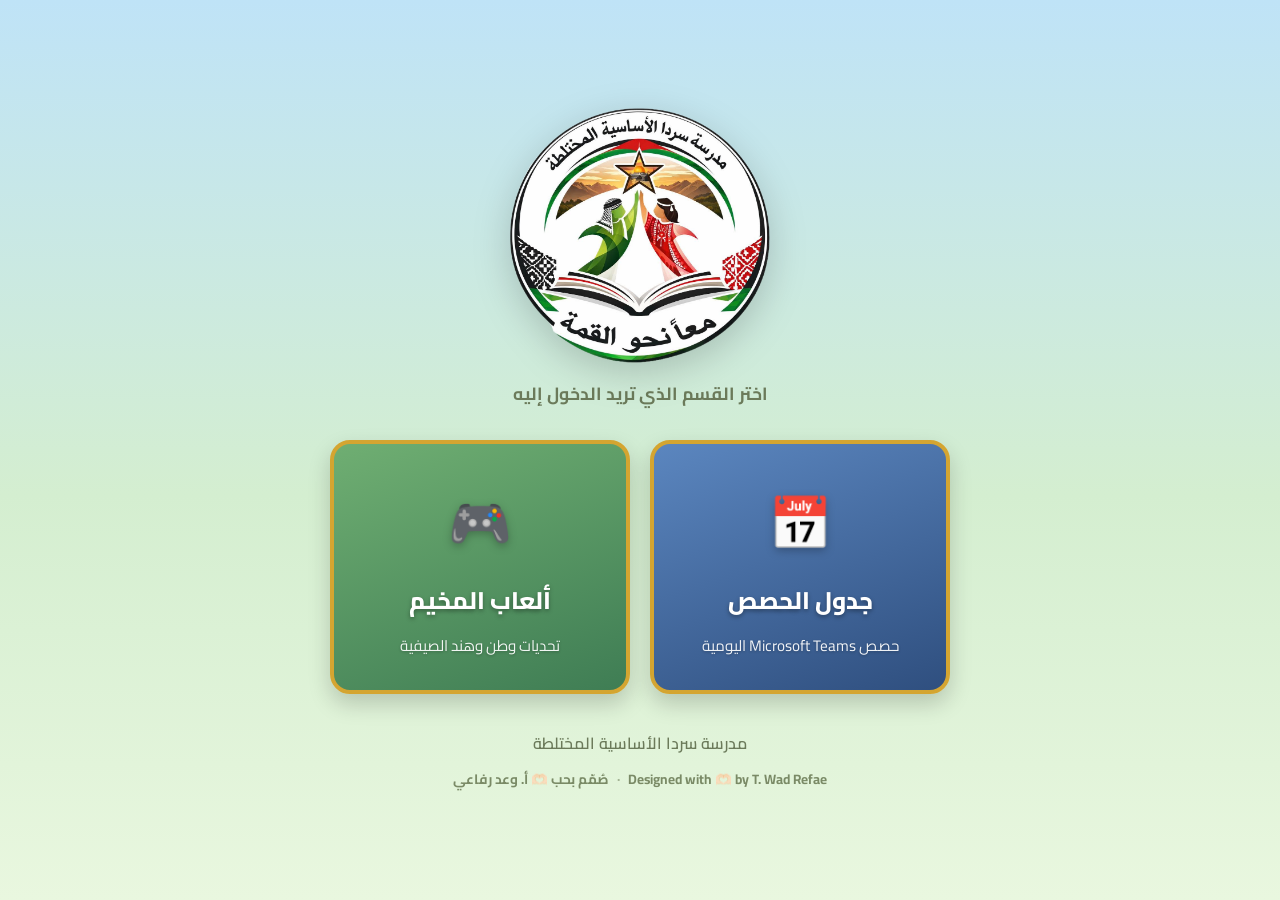
<file: index.html>
<!DOCTYPE html>
<html lang="ar" dir="rtl">
<head>
  <meta charset="UTF-8" />
  <meta name="viewport" content="width=device-width, initial-scale=1.0" />
  <title>مدرسة سردا الأساسية</title>
  <link rel="icon" type="image/png" href="assets/logo.png" />
  <link rel="preconnect" href="https://fonts.googleapis.com" />
  <link rel="preconnect" href="https://fonts.gstatic.com" crossorigin />
  <link href="https://fonts.googleapis.com/css2?family=Cairo:wght@400;600;700;800;900&display=swap" rel="stylesheet" />
  <style>
    * { box-sizing: border-box; margin: 0; padding: 0; }
    body {
      font-family: "Cairo", "Segoe UI", Tahoma, sans-serif;
      min-height: 100vh;
      display: flex; flex-direction: column; align-items: center; justify-content: center;
      background: linear-gradient(180deg, #bfe3f7 0%, #d4eed0 55%, #e9f7df 100%);
      color: #3b3326; padding: 24px;
    }
    .logo {
      width: clamp(180px, 38vw, 260px); height: auto; margin-bottom: 14px;
      filter: drop-shadow(0 10px 18px rgba(0,0,0,.18));
      animation: rise .8s ease both;
    }
    @keyframes rise { from { opacity: 0; transform: translateY(16px) scale(.96); } to { opacity: 1; transform: none; } }
    .sub { color: #6b7a5a; font-weight: 700; font-size: 1.1rem; margin: 0 0 30px; text-align: center; }
    .gate {
      display: grid; grid-template-columns: repeat(auto-fit, minmax(220px, 1fr));
      gap: 20px; width: 100%; max-width: 620px;
    }
    .gate a {
      text-decoration: none; color: #fff; border-radius: 20px; padding: 30px 22px;
      text-align: center; border: 4px solid #d4a531;
      box-shadow: 0 10px 22px rgba(0,0,0,.18);
      transition: transform .18s ease, box-shadow .18s ease;
      display: flex; flex-direction: column; align-items: center; gap: 8px;
    }
    .gate a:hover { transform: translateY(-6px) scale(1.02); box-shadow: 0 16px 30px rgba(0,0,0,.25); }
    .gate .icon { font-size: 3.2rem; filter: drop-shadow(0 3px 4px rgba(0,0,0,.25)); }
    .gate .title { font-size: 1.5rem; font-weight: 800; text-shadow: 0 2px 4px rgba(0,0,0,.35); }
    .gate .desc { font-size: .95rem; opacity: .92; text-shadow: 0 1px 3px rgba(0,0,0,.3); }
    .card-teams { background: linear-gradient(160deg, #5b86bf, #2f4f7f); }
    .card-games { background: linear-gradient(160deg, #6fae72, #3f7d54); }
    footer { margin-top: 34px; color: #6b7a5a; font-weight: 600; text-align: center; }
    .credit {
      margin-top: 8px;
      display: flex; flex-wrap: wrap; align-items: center; justify-content: center; gap: 8px;
      font-size: .85rem; color: #7a8a66; font-weight: 700;
    }
    .credit-sep { opacity: .6; }
    @media (max-width: 480px) { .credit-sep { display: none; } }
  </style>
</head>
<body>
  <img class="logo" src="assets/logo.png" alt="شعار مدرسة سردا الأساسية المختلطة" />
  <p class="sub">اختر القسم الذي تريد الدخول إليه</p>

  <nav class="gate">
    <a href="teams/" class="card-teams">
      <span class="icon">📅</span>
      <span class="title">جدول الحصص</span>
      <span class="desc">حصص Microsoft Teams اليومية</span>
    </a>
    <a href="games/" class="card-games">
      <span class="icon">🎮</span>
      <span class="title">ألعاب المخيم</span>
      <span class="desc">تحديات وطن وهند الصيفية</span>
    </a>
  </nav>

  <footer>
    مدرسة سردا الأساسية المختلطة
    <div class="credit">
      <span dir="ltr">Designed with 🫶🏻 by T. Wad Refae</span>
      <span class="credit-sep">·</span>
      <span>صُمّم بحب 🫶🏻 أ. وعد رفاعي</span>
    </div>
  </footer>
</body>
</html>
</file>
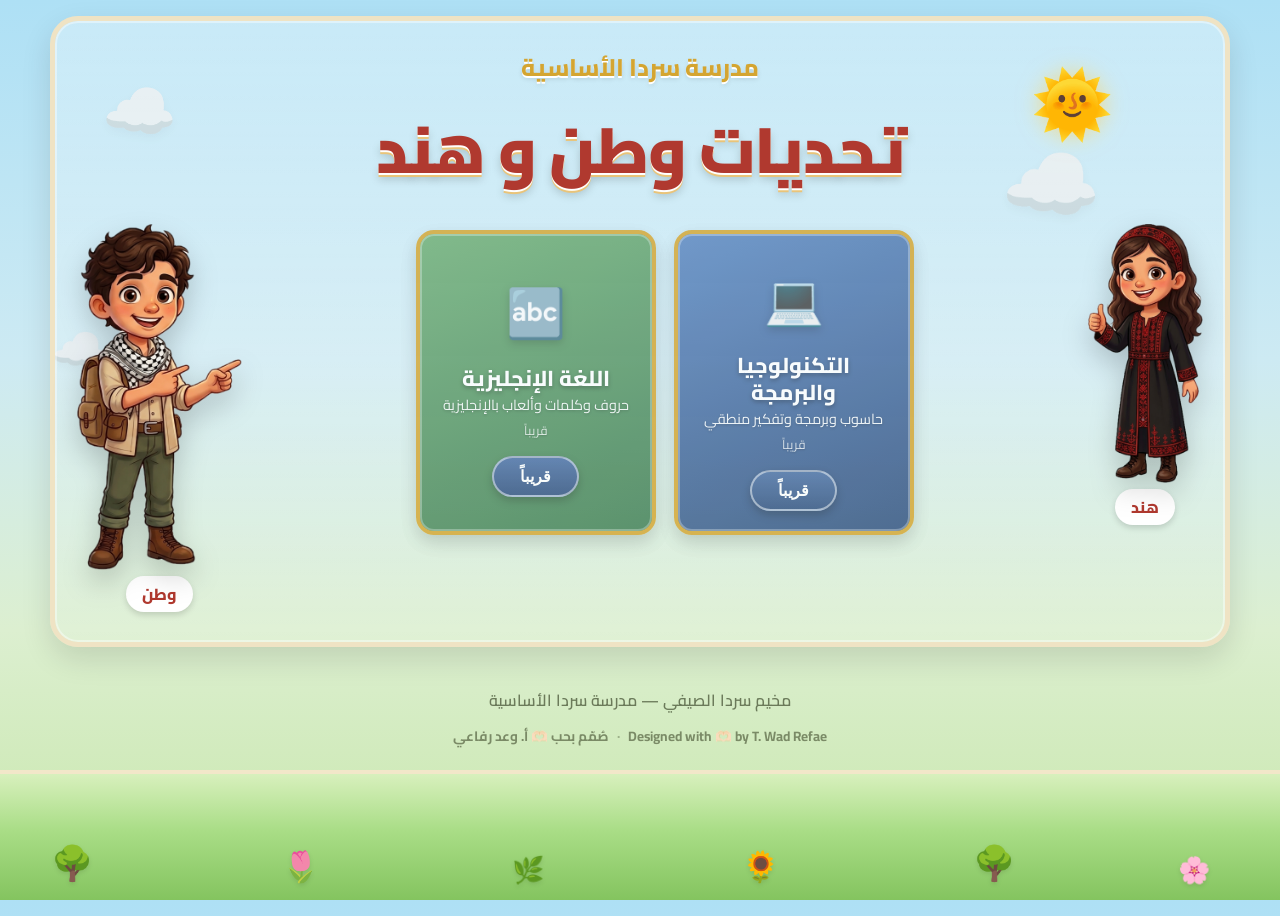
<file: games/index.html>
<!DOCTYPE html>
<html lang="ar" dir="rtl">
<head>
  <meta charset="UTF-8" />
  <meta name="viewport" content="width=device-width, initial-scale=1.0" />
  <title>تحديات وطن و هند – مخيم سردا الصيفي</title>
  <link rel="preconnect" href="https://fonts.googleapis.com" />
  <link rel="preconnect" href="https://fonts.gstatic.com" crossorigin />
  <link href="https://fonts.googleapis.com/css2?family=Cairo:wght@400;600;700;800;900&display=swap" rel="stylesheet" />
  <link rel="stylesheet" href="style.css" />
</head>
<body>

  <!-- ===== سحب وسماء ===== -->
  <div class="clouds" aria-hidden="true">
    <span class="cloud cloud-1">☁️</span>
    <span class="cloud cloud-2">☁️</span>
    <span class="cloud cloud-3">☁️</span>
  </div>

  <!-- ===== الأرض / الحديقة ===== -->
  <div class="ground" aria-hidden="true">
    <span class="plant p1">🌳</span>
    <span class="plant p2">🌷</span>
    <span class="plant p3">🌿</span>
    <span class="plant p4">🌻</span>
    <span class="plant p5">🌳</span>
    <span class="plant p6">🌸</span>
  </div>

  <main class="stage">

    <!-- ===== العنوان ===== -->
    <header class="hero-head">
      <p class="school-name">مدرسة سردا الأساسية</p>
      <h1 class="main-title">تحديات وطن و هند</h1>
      <span class="sun" aria-hidden="true">🌞</span>
    </header>

    <!-- ===== المنطقة الرئيسية ===== -->
    <div class="hero-row">

      <!-- وطن (يسار) -->
      <div class="hero-char hero-left">
        <img src="images/watan.png" alt="وطن" />
        <span class="char-name">وطن</span>
      </div>

      <!-- الأقسام / البطاقات -->
      <div class="cards-col">
        <div class="section-bar" id="section-bar" hidden></div>
        <section class="cards" id="cards">
          <!-- تُملأ بـ JavaScript -->
          <div class="cards-loading">جارٍ تحميل الأقسام…</div>
        </section>
      </div>

      <!-- هند (يمين) -->
      <div class="hero-char hero-right">
        <img src="images/hind.png" alt="هند" />
        <span class="char-name">هند</span>
      </div>

    </div>
  </main>

  <footer class="site-foot">
    مخيم سردا الصيفي &mdash; مدرسة سردا الأساسية
    <div class="credit">
      <span dir="ltr">Designed with 🫶🏻 by T. Wad Refae</span>
      <span class="credit-sep">·</span>
      <span>صُمّم بحب 🫶🏻 أ. وعد رفاعي</span>
    </div>
  </footer>

  <script src="games.js"></script>
  <script src="script.js"></script>
</body>
</html>
</file>
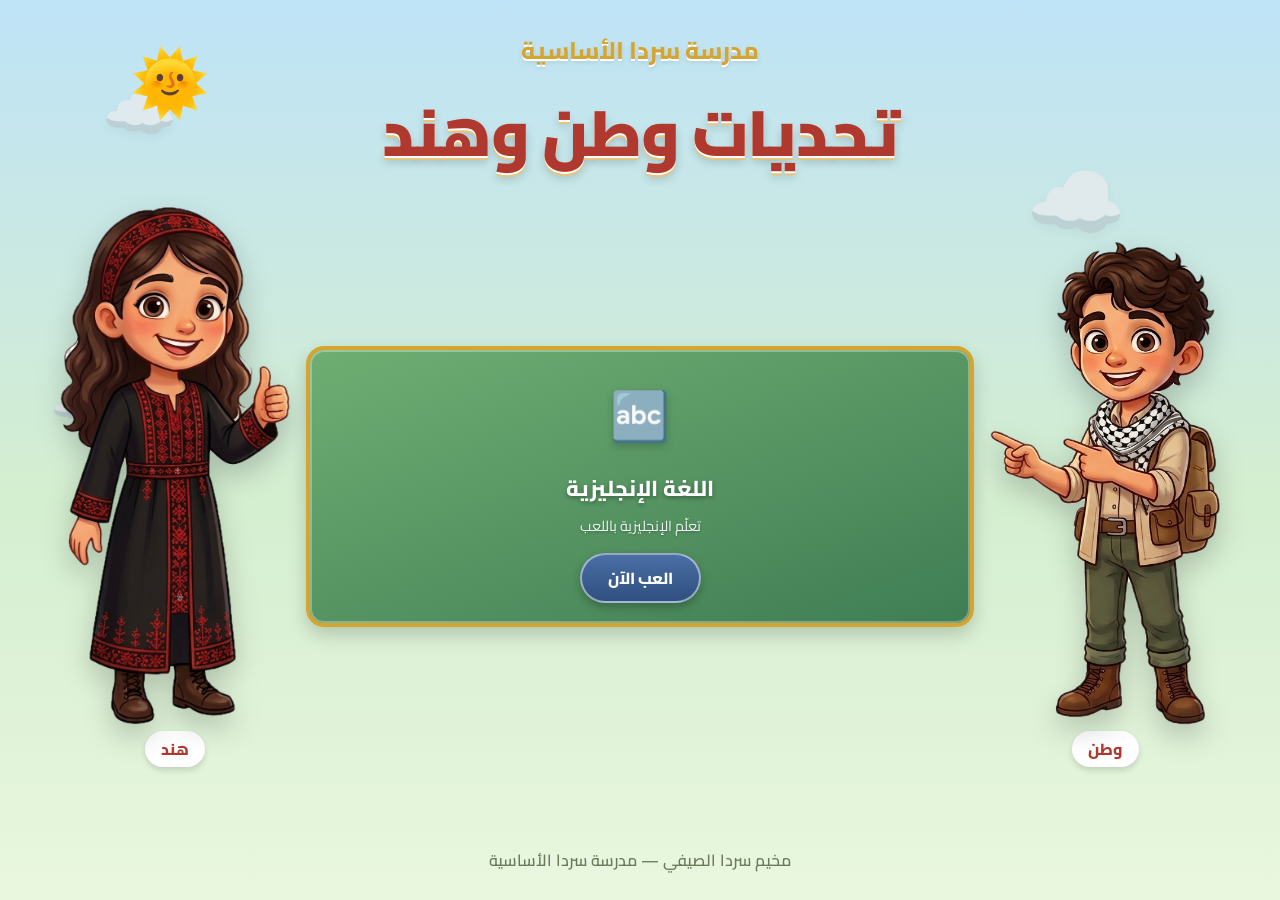
<file: summer camp/index.html>
<!DOCTYPE html>
<html lang="ar" dir="rtl">
<head>
  <meta charset="UTF-8" />
  <meta name="viewport" content="width=device-width, initial-scale=1.0" />
  <title>تحديات وطن وهند – مخيم سردا الصيفي</title>
  <link rel="preconnect" href="https://fonts.googleapis.com" />
  <link rel="preconnect" href="https://fonts.gstatic.com" crossorigin />
  <link href="https://fonts.googleapis.com/css2?family=Cairo:wght@400;600;700;800;900&display=swap" rel="stylesheet" />
  <link rel="stylesheet" href="style.css" />
</head>
<body>

  <!-- ===== سحب وسماء ===== -->
  <div class="clouds" aria-hidden="true">
    <span class="cloud cloud-1">☁️</span>
    <span class="cloud cloud-2">☁️</span>
    <span class="cloud cloud-3">☁️</span>
  </div>

  <main class="stage">

    <!-- ===== العنوان ===== -->
    <header class="hero-head">
      <p class="school-name">مدرسة سردا الأساسية</p>
      <h1 class="main-title">تحديات وطن وهند</h1>
      <span class="sun" aria-hidden="true">🌞</span>
    </header>

    <!-- ===== المنطقة الرئيسية ===== -->
    <div class="hero-row">

      <!-- وطن (يسار) -->
      <div class="hero-char hero-left">
        <img src="images/watan.png" alt="وطن" />
        <span class="char-name">وطن</span>
      </div>

      <!-- البطاقات -->
      <section class="cards" id="cards">
        <!-- تُملأ بـ JavaScript -->
        <div class="cards-loading">جارٍ تحميل الألعاب…</div>
      </section>

      <!-- هند (يمين) -->
      <div class="hero-char hero-right">
        <img src="images/hind.png" alt="هند" />
        <span class="char-name">هند</span>
      </div>

    </div>
  </main>

  <footer class="site-foot">
    مخيم سردا الصيفي &mdash; مدرسة سردا الأساسية
  </footer>

  <script src="games.js"></script>
  <script src="script.js"></script>
</body>
</html>
</file>
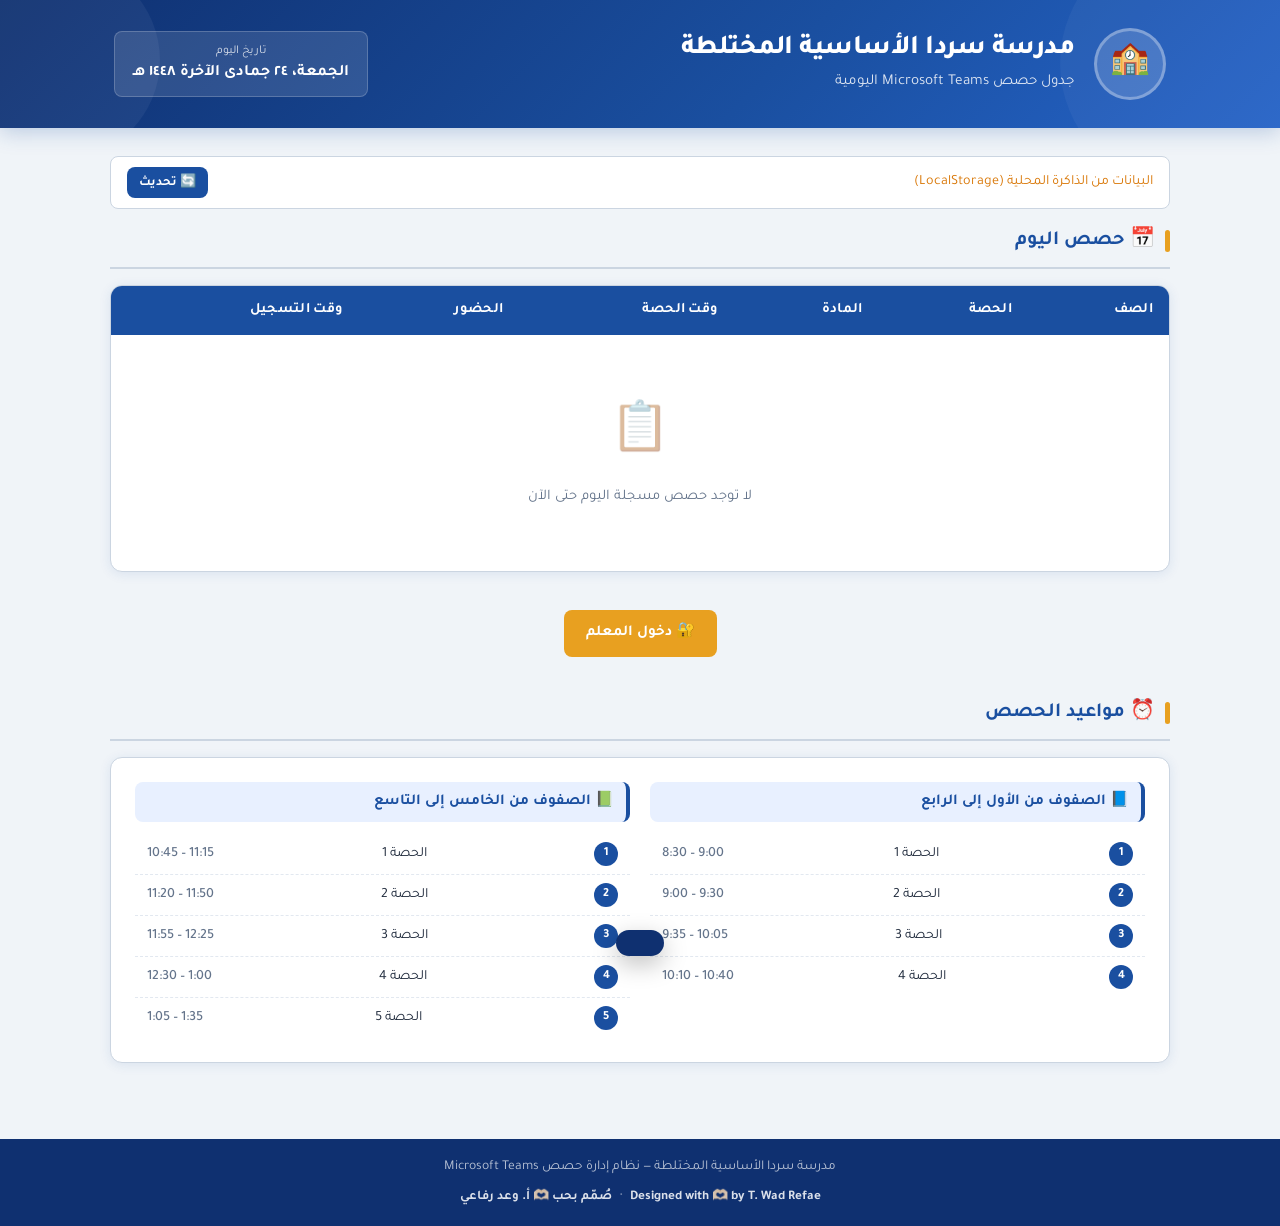
<file: teams/index.html>
<!DOCTYPE html>
<html lang="ar" dir="rtl">
<head>
  <meta charset="UTF-8" />
  <meta name="viewport" content="width=device-width, initial-scale=1.0" />
  <title>مدرسة سردا الأساسية المختلطة – جدول حصص Teams</title>
  <link rel="stylesheet" href="style.css" />
</head>
<body data-page="index">

  <!-- ===== رأس الصفحة ===== -->
  <header class="site-header">
    <div class="header-inner">
      <div class="header-logo">🏫</div>
      <div class="header-text">
        <h1>مدرسة سردا الأساسية المختلطة</h1>
        <p>جدول حصص Microsoft Teams اليومية</p>
      </div>
      <div class="header-date">
        <div class="date-label">تاريخ اليوم</div>
        <div class="date-val" id="today-date">—</div>
      </div>
    </div>
  </header>

  <!-- ===== المحتوى الرئيسي ===== -->
  <main class="container">

    <!-- شريط التحديث -->
    <div class="refresh-bar">
      <span id="data-source" style="color:#64748b;">جارٍ تحميل البيانات...</span>
      <button class="btn btn-primary btn-sm" id="refresh-btn">🔄 تحديث</button>
    </div>

    <!-- جدول الحصص -->
    <h2 class="section-title">📅 حصص اليوم</h2>

    <div class="table-wrap">
      <table class="data-table">
        <thead>
          <tr>
            <th>الصف</th>
            <th>الحصة</th>
            <th>المادة</th>
            <th>وقت الحصة</th>
            <th>الحضور</th>
            <th>وقت التسجيل</th>
          </tr>
        </thead>
        <tbody id="schedule-tbody">
          <tr class="loading-row">
            <td colspan="6">
              <span class="spinner"></span>
              جارٍ تحميل البيانات...
            </td>
          </tr>
        </tbody>
      </table>
    </div>

    <!-- زر دخول المعلم -->
    <div class="teacher-btn-wrap">
      <a href="teacher.html" class="btn btn-accent">
        🔐 دخول المعلم
      </a>
    </div>

    <!-- ===== جدول مواعيد الحصص ===== -->
    <h2 class="section-title" style="margin-top:36px;">⏰ مواعيد الحصص</h2>

    <div class="schedule-section">
      <div class="schedule-grid">

        <!-- الصفوف 1-4 -->
        <div class="schedule-group">
          <h3>📘 الصفوف من الأول إلى الرابع</h3>
          <ul class="schedule-list" id="lower-schedule">
            <!-- يُملأ بـ JavaScript -->
          </ul>
        </div>

        <!-- الصفوف 5-9 -->
        <div class="schedule-group">
          <h3>📗 الصفوف من الخامس إلى التاسع</h3>
          <ul class="schedule-list" id="upper-schedule">
            <!-- يُملأ بـ JavaScript -->
          </ul>
        </div>

      </div>
    </div>

  </main>

  <!-- ===== تذييل الصفحة ===== -->
  <footer class="site-footer">
    مدرسة سردا الأساسية المختلطة &mdash; نظام إدارة حصص Microsoft Teams
    <div class="credit">
      <span dir="ltr">Designed with 🫶🏻 by T. Wad Refae</span>
      <span class="credit-sep">·</span>
      <span>صُمّم بحب 🫶🏻 أ. وعد رفاعي</span>
    </div>
  </footer>

  <div id="toast" class="toast"></div>
  <script src="script.js"></script>
</body>
</html>
</file>
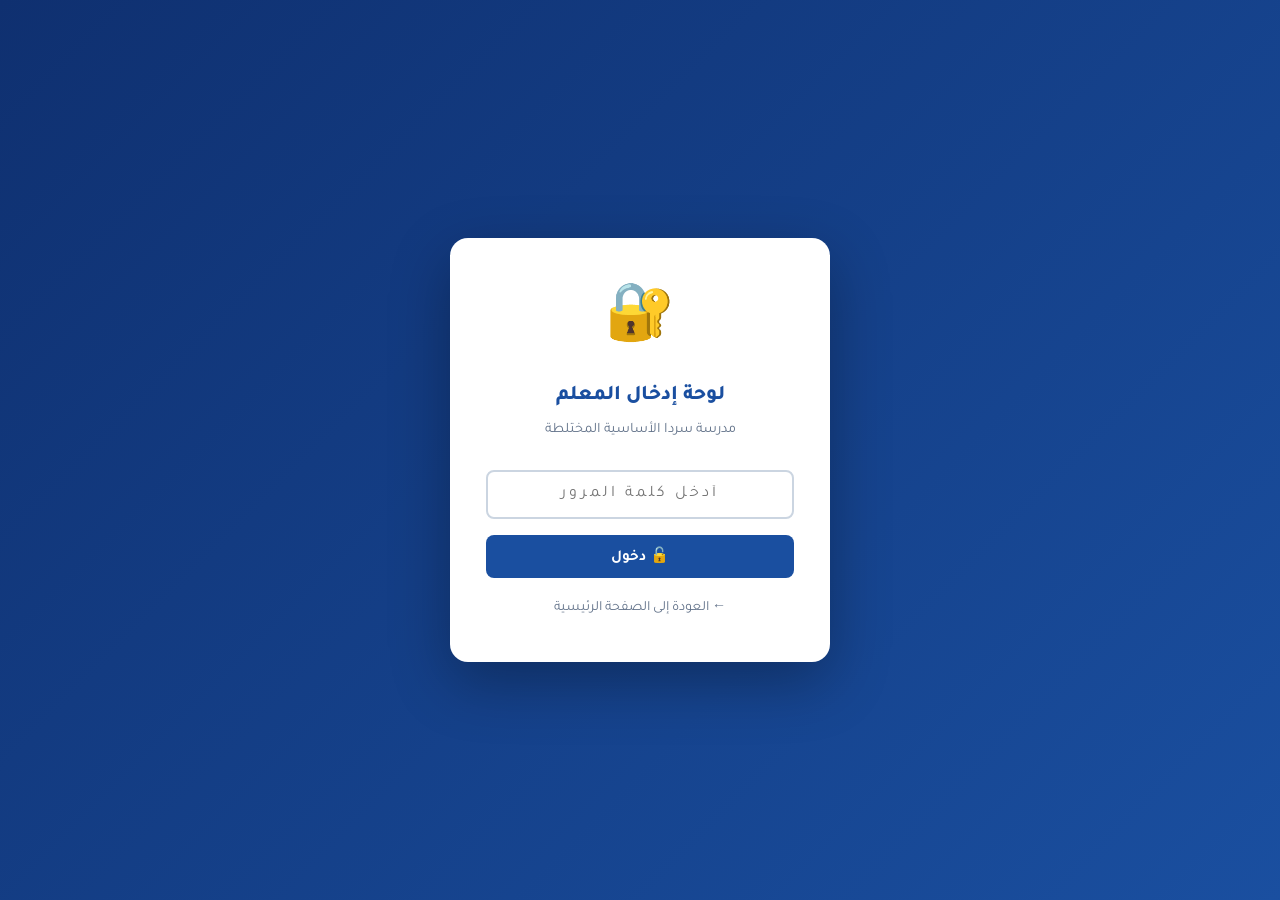
<file: teacher.html>
<!DOCTYPE html>
<html lang="ar" dir="rtl">
<head>
  <meta charset="UTF-8" />
  <meta name="viewport" content="width=device-width, initial-scale=1.0" />
  <title>لوحة المعلم – مدرسة سردا</title>
  <link rel="stylesheet" href="style.css" />
</head>
<body data-page="teacher">

  <!-- ===== شاشة كلمة المرور ===== -->
  <div id="password-screen" class="password-screen">
    <div class="password-card">
      <span class="logo-big">🔐</span>
      <h2>لوحة إدخال المعلم</h2>
      <p>مدرسة سردا الأساسية المختلطة</p>

      <div id="error-msg" class="error-msg">
        ❌ كلمة المرور غير صحيحة، حاول مجدداً
      </div>

      <div class="password-field">
        <input
          type="password"
          id="password-input"
          placeholder="أدخل كلمة المرور"
          autocomplete="off"
        />
      </div>

      <button class="btn btn-primary" id="login-btn" style="width:100%;justify-content:center;">
        🔓 دخول
      </button>

      <div style="margin-top:18px;">
        <a href="index.html" style="color:#64748b;font-size:0.88rem;text-decoration:none;">
          ← العودة إلى الصفحة الرئيسية
        </a>
      </div>
    </div>
  </div>

  <!-- ===== لوحة المعلم ===== -->
  <div id="teacher-panel" class="teacher-panel">

    <!-- رأس الصفحة -->
    <header class="site-header">
      <div class="header-inner">
        <div class="header-logo">👨‍🏫</div>
        <div class="header-text">
          <h1>لوحة إدخال الحصص</h1>
          <p>مدرسة سردا الأساسية المختلطة</p>
        </div>
        <div style="margin-right:auto;display:flex;gap:10px;align-items:center;">
          <a href="index.html" class="btn btn-accent btn-sm">🏠 الرئيسية</a>
          <button onclick="sessionStorage.clear();location.reload();" class="btn btn-sm"
            style="background:rgba(255,255,255,0.15);color:white;border:1px solid rgba(255,255,255,0.3);">
            🔒 خروج
          </button>
        </div>
      </div>
    </header>

    <main class="container">

      <!-- ===== نموذج إدخال الحصة ===== -->
      <h2 class="section-title">➕ إدخال حصة جديدة</h2>

      <div class="form-card">
        <form id="lesson-form">
          <div class="form-grid">

            <!-- الصف -->
            <div class="form-group">
              <label for="f-grade">📚 الصف <span style="color:red;">*</span></label>
              <select id="f-grade" required>
                <option value="">اختر الصف...</option>
                <!-- يُملأ بـ JS -->
              </select>
            </div>

            <!-- رقم الحصة -->
            <div class="form-group">
              <label for="f-period">🔢 الحصة <span style="color:red;">*</span></label>
              <select id="f-period" required>
                <!-- يُملأ بـ JS -->
              </select>
            </div>

            <!-- المادة -->
            <div class="form-group">
              <label for="f-subject">📖 المادة <span style="color:red;">*</span></label>
              <select id="f-subject" required>
                <option value="">اختر المادة...</option>
                <option value="اللغة العربية">اللغة العربية</option>
                <option value="اللغة الإنجليزية">اللغة الإنجليزية</option>
                <option value="الرياضيات">الرياضيات</option>
                <option value="التربية الإسلامية">التربية الإسلامية</option>
                <option value="الدراسات الاجتماعية">الدراسات الاجتماعية</option>
                <option value="العلوم والحياة">العلوم والحياة</option>
                <option value="التنشئة">التنشئة</option>
                <option value="تكنولوجيا">تكنولوجيا</option>
                <option value="الرياضة">الرياضة</option>
              </select>
            </div>

            <!-- الحضور -->
            <div class="form-group">
              <label for="f-attendance">👥 الحضور (مثال: 23/25)</label>
              <input type="text" id="f-attendance" placeholder="23/25" />
            </div>

            <!-- رابط الحصة -->
            <div class="form-group full">
              <label for="f-link">🔗 رابط حصة Teams</label>
              <input
                type="url"
                id="f-link"
                placeholder="https://teams.microsoft.com/..."
              />
            </div>

          </div>

          <div class="form-actions">
            <button type="reset" class="btn" style="background:#f1f5f9;color:#475569;">
              🗑️ مسح
            </button>
            <button type="submit" class="btn btn-success">
              💾 حفظ الحصة
            </button>
          </div>
        </form>
      </div>

      <!-- ===== السجلات المحفوظة ===== -->
      <h2 class="section-title">📋 الحصص المسجلة اليوم</h2>

      <div class="records-section">
        <div class="records-header">
          <span>سجلات الحصص</span>
          <span id="records-count" style="font-size:0.85rem;opacity:0.85;"></span>
        </div>
        <div id="records-list">
          <!-- يُملأ بـ JavaScript -->
        </div>
      </div>

    </main>

    <footer class="site-footer">
      مدرسة سردا الأساسية المختلطة &mdash; لوحة إدارة المعلم
    </footer>

  </div><!-- /teacher-panel -->

  <!-- ===== نافذة التعديل ===== -->
  <div id="edit-modal" class="modal-overlay">
    <div class="modal-card">
      <h3 class="modal-title">✏️ تعديل الحصة</h3>

      <div class="form-grid">

        <div class="form-group">
          <label for="e-grade">الصف</label>
          <select id="e-grade" onchange="updateEditPeriods(this.value)">
            <!-- يُملأ ديناميكياً -->
            <option value="1">الصف 1</option>
            <option value="2">الصف 2</option>
            <option value="3">الصف 3</option>
            <option value="4">الصف 4</option>
            <option value="5">الصف 5</option>
            <option value="6">الصف 6</option>
            <option value="7">الصف 7</option>
            <option value="8">الصف 8</option>
            <option value="9">الصف 9</option>
          </select>
        </div>

        <div class="form-group">
          <label for="e-period">الحصة</label>
          <select id="e-period"></select>
        </div>

        <div class="form-group">
          <label for="e-subject">المادة</label>
          <select id="e-subject">
            <option value="اللغة العربية">اللغة العربية</option>
            <option value="اللغة الإنجليزية">اللغة الإنجليزية</option>
            <option value="الرياضيات">الرياضيات</option>
            <option value="التربية الإسلامية">التربية الإسلامية</option>
            <option value="الدراسات الاجتماعية">الدراسات الاجتماعية</option>
            <option value="العلوم والحياة">العلوم والحياة</option>
            <option value="التنشئة">التنشئة</option>
            <option value="تكنولوجيا">تكنولوجيا</option>
            <option value="الرياضة">الرياضة</option>
          </select>
        </div>

        <div class="form-group">
          <label for="e-attendance">الحضور</label>
          <input type="text" id="e-attendance" placeholder="23/25" />
        </div>

        <div class="form-group full">
          <label for="e-link">رابط الحصة</label>
          <input type="url" id="e-link" placeholder="https://teams.microsoft.com/..." />
        </div>

      </div>

      <div class="form-actions">
        <button class="btn" style="background:#f1f5f9;color:#475569;" onclick="closeEditModal()">
          إلغاء
        </button>
        <button class="btn btn-primary" onclick="saveEdit()">
          ✅ حفظ التعديلات
        </button>
      </div>
    </div>
  </div>

  <div id="toast" class="toast"></div>
  <script src="script.js"></script>
</body>
</html>
</file>
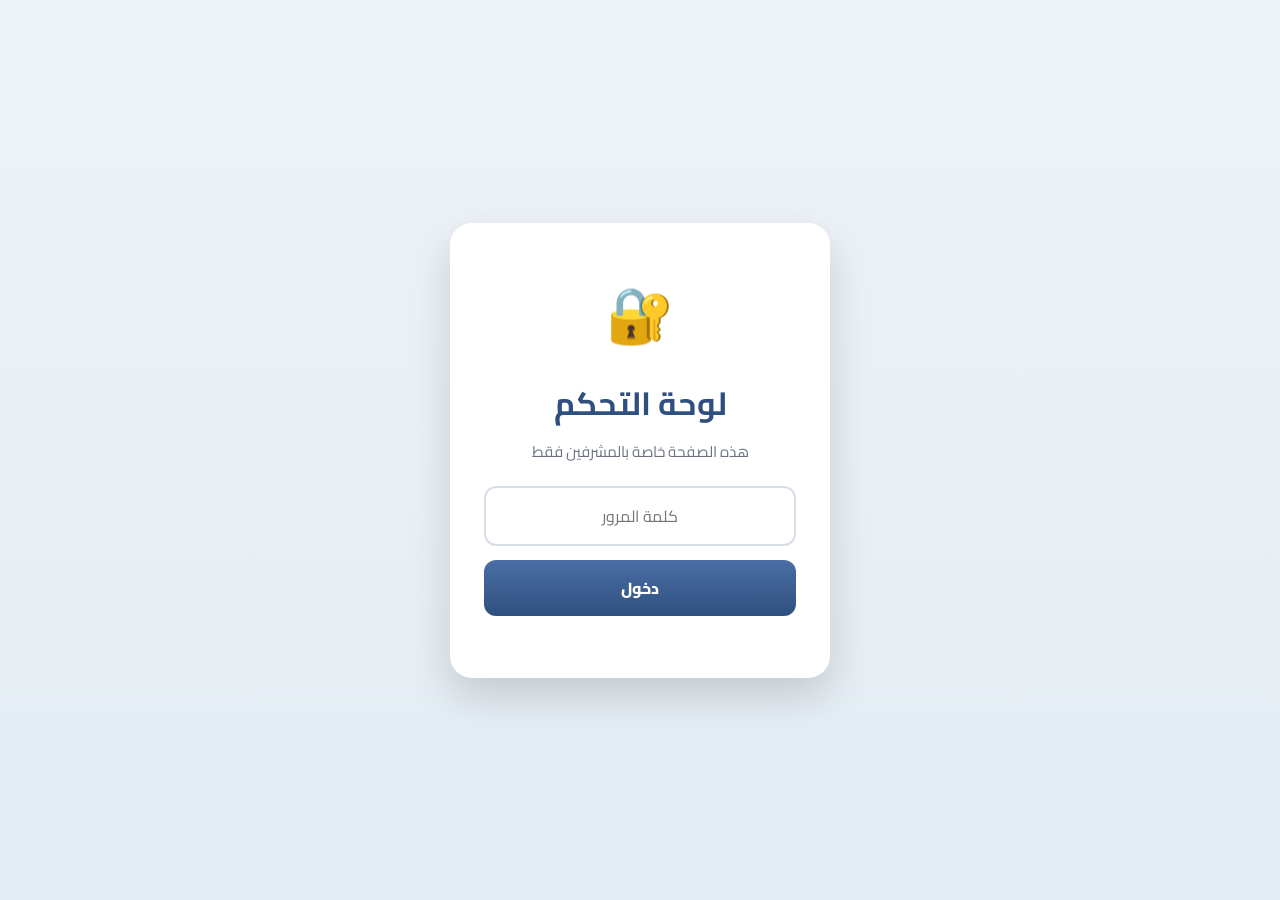
<file: games/dashboard.html>
<!DOCTYPE html>
<html lang="ar" dir="rtl">
<head>
  <meta charset="UTF-8" />
  <meta name="viewport" content="width=device-width, initial-scale=1.0" />
  <meta name="robots" content="noindex, nofollow" />
  <title>لوحة التحكم – مخيم سردا</title>
  <link rel="preconnect" href="https://fonts.googleapis.com" />
  <link rel="preconnect" href="https://fonts.gstatic.com" crossorigin />
  <link href="https://fonts.googleapis.com/css2?family=Cairo:wght@400;600;700;800;900&display=swap" rel="stylesheet" />
  <link rel="stylesheet" href="style.css" />
</head>
<body class="dash-body">

  <!-- ===== شاشة كلمة المرور ===== -->
  <div class="lock-screen" id="lock-screen">
    <div class="lock-box">
      <div class="lock-icon">🔐</div>
      <h1>لوحة التحكم</h1>
      <p>هذه الصفحة خاصة بالمشرفين فقط</p>
      <input type="password" id="pass-input" placeholder="كلمة المرور" autocomplete="off" />
      <button class="dash-btn" id="pass-btn">دخول</button>
      <div class="lock-error" id="lock-error"></div>
    </div>
  </div>

  <!-- ===== لوحة التحكم ===== -->
  <main class="dash" id="dash" hidden>
    <header class="dash-head">
      <h1>🎮 إدارة ألعاب المخيم</h1>
      <a href="index.html" class="dash-link">← العودة للصفحة الرئيسية</a>
    </header>

    <!-- إضافة لعبة -->
    <section class="dash-section">
      <h2 id="form-heading">➕ إضافة لعبة جديدة</h2>
      <form id="game-form" class="game-form">
        <label>
          اسم اللعبة
          <input type="text" id="g-title" required placeholder="مثال: تعلّم الإنجليزية" />
        </label>
        <label>
          القسم
          <select id="g-section" required></select>
        </label>
        <label>
          اسم المعلمة (اختياري)
          <input type="text" id="g-teacher" placeholder="مثال: أ. هند" />
        </label>
        <label class="full">
          وصف قصير (اختياري)
          <input type="text" id="g-desc" placeholder="مثال: العب وتعلّم الحروف" />
        </label>
        <label>
          الرمز (إيموجي)
          <input type="text" id="g-icon" maxlength="4" placeholder="🎮" />
        </label>
        <label>
          اللون
          <select id="g-color">
            <option value="green">أخضر</option>
            <option value="blue">أزرق</option>
            <option value="purple">بنفسجي</option>
            <option value="gold">ذهبي</option>
            <option value="pink">وردي</option>
            <option value="teal">فيروزي</option>
          </select>
        </label>
        <label class="full">
          رابط اللعبة
          <input type="text" id="g-link" placeholder="https://… أو اتركه فارغاً" />
        </label>
        <div class="form-actions">
          <button type="submit" class="dash-btn" id="save-btn">حفظ اللعبة</button>
          <button type="button" class="dash-btn dash-btn-ghost" id="cancel-btn" hidden>إلغاء التعديل</button>
        </div>
        <p class="save-status" id="save-status"></p>
      </form>
    </section>

    <!-- قائمة الألعاب -->
    <section class="dash-section">
      <h2>📋 الألعاب</h2>
      <p class="dash-note" id="list-note">كل الألعاب هنا محفوظة بشكل دائم وتظهر لجميع الطلاب.</p>
      <div id="game-list" class="game-list"></div>
    </section>
  </main>

  <script src="games.js"></script>
  <script src="dashboard.js"></script>
</body>
</html>
</file>
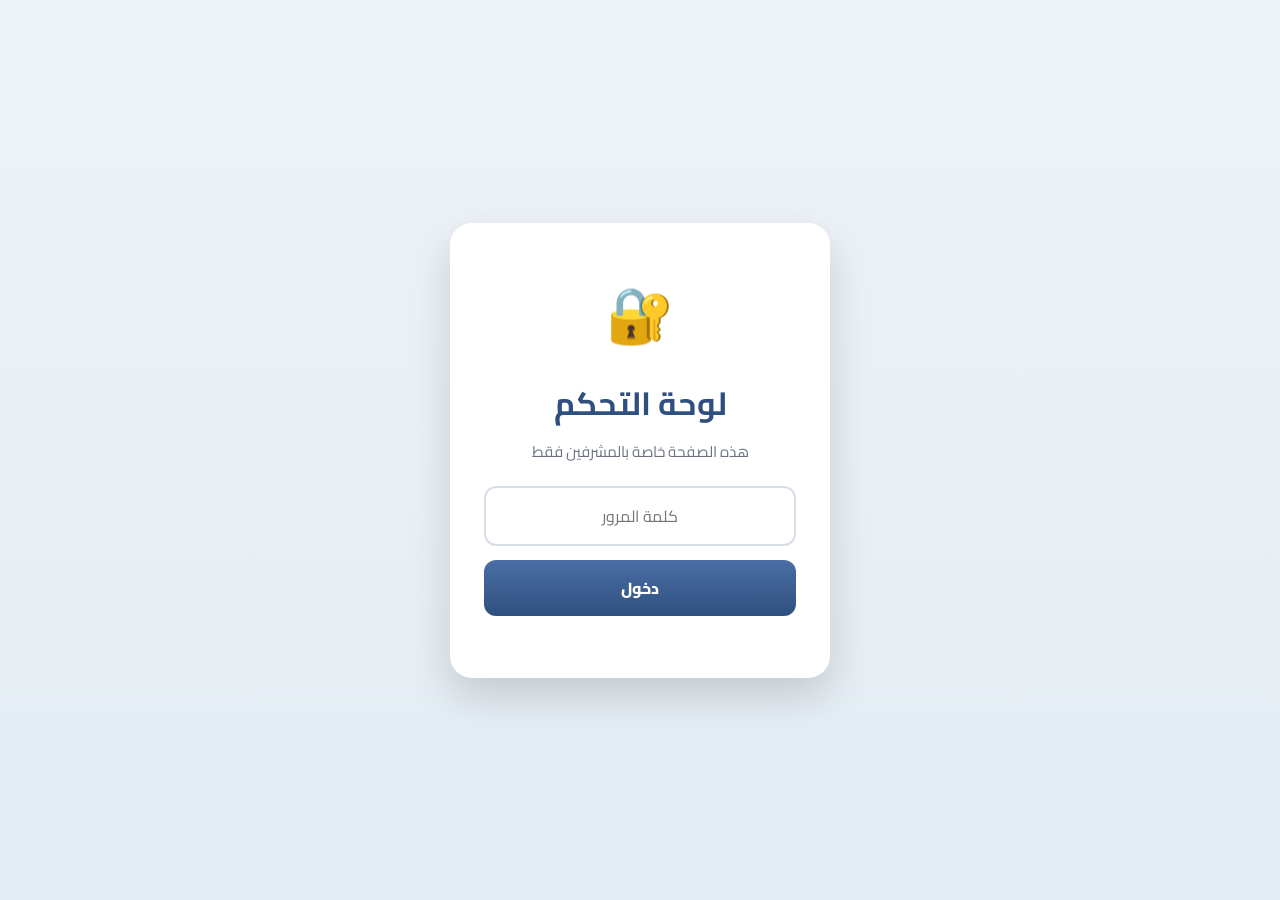
<file: summer camp/dashboard.html>
<!DOCTYPE html>
<html lang="ar" dir="rtl">
<head>
  <meta charset="UTF-8" />
  <meta name="viewport" content="width=device-width, initial-scale=1.0" />
  <meta name="robots" content="noindex, nofollow" />
  <title>لوحة التحكم – مخيم سردا</title>
  <link rel="preconnect" href="https://fonts.googleapis.com" />
  <link rel="preconnect" href="https://fonts.gstatic.com" crossorigin />
  <link href="https://fonts.googleapis.com/css2?family=Cairo:wght@400;600;700;800;900&display=swap" rel="stylesheet" />
  <link rel="stylesheet" href="style.css" />
</head>
<body class="dash-body">

  <!-- ===== شاشة كلمة المرور ===== -->
  <div class="lock-screen" id="lock-screen">
    <div class="lock-box">
      <div class="lock-icon">🔐</div>
      <h1>لوحة التحكم</h1>
      <p>هذه الصفحة خاصة بالمشرفين فقط</p>
      <input type="password" id="pass-input" placeholder="كلمة المرور" autocomplete="off" />
      <button class="dash-btn" id="pass-btn">دخول</button>
      <div class="lock-error" id="lock-error"></div>
    </div>
  </div>

  <!-- ===== لوحة التحكم ===== -->
  <main class="dash" id="dash" hidden>
    <header class="dash-head">
      <h1>🎮 إدارة ألعاب المخيم</h1>
      <a href="index.html" class="dash-link">← العودة للصفحة الرئيسية</a>
    </header>

    <!-- إضافة لعبة -->
    <section class="dash-section">
      <h2>➕ إضافة لعبة جديدة</h2>
      <form id="game-form" class="game-form">
        <label>
          اسم اللعبة
          <input type="text" id="g-title" required placeholder="مثال: اللغة الإنجليزية" />
        </label>
        <label>
          وصف قصير (اختياري)
          <input type="text" id="g-desc" placeholder="مثال: تعلّم الإنجليزية باللعب" />
        </label>
        <label>
          الرمز (إيموجي)
          <input type="text" id="g-icon" maxlength="4" placeholder="🎮" />
        </label>
        <label>
          اللون
          <select id="g-color">
            <option value="green">أخضر</option>
            <option value="blue">أزرق</option>
            <option value="purple">بنفسجي</option>
            <option value="gold">ذهبي</option>
            <option value="pink">وردي</option>
            <option value="teal">فيروزي</option>
          </select>
        </label>
        <label class="full">
          رابط اللعبة
          <input type="text" id="g-link" placeholder="https://… أو اتركه فارغاً" />
        </label>
        <button type="submit" class="dash-btn">حفظ اللعبة</button>
      </form>
    </section>

    <!-- قائمة الألعاب المُضافة -->
    <section class="dash-section">
      <h2>📋 الألعاب المُضافة</h2>
      <p class="dash-note">الألعاب الأساسية (مثل بطاقة الإنجليزية) ثابتة وتظهر للجميع. الألعاب التي تضيفها هنا تُحفظ على هذا الجهاز.</p>
      <div id="game-list" class="game-list"></div>
    </section>
  </main>

  <script src="games.js"></script>
  <script src="dashboard.js"></script>
</body>
</html>
</file>
<file: games/style.css>
/* ===========================================================
   مخيم سردا الصيفي — تحديات وطن وهند
   =========================================================== */
* { box-sizing: border-box; margin: 0; padding: 0; }
[hidden] { display: none !important; }

:root {
  --sky-top:    #aee0f5;
  --sky-mid:    #cdeaf3;
  --ink:        #4a3b2a;
  --gold:       #d4a531;
  --frame:      #efe3c4;
  /* طول وطن المرجعي (هند = 75% منه) */
  --watan-h: clamp(200px, 27vw, 430px);
}

html, body { height: 100%; }

body {
  font-family: "Cairo", "Segoe UI", Tahoma, sans-serif;
  color: var(--ink);
  background:
    linear-gradient(180deg, var(--sky-top) 0%, var(--sky-mid) 40%, #dcefd0 70%, #c6e6a8 100%);
  min-height: 100vh;
  overflow-x: hidden;
  position: relative;
  padding-bottom: 80px;
}

/* ===== السحب ===== */
.clouds { position: fixed; inset: 0; pointer-events: none; z-index: 0; }
.cloud { position: absolute; font-size: 60px; opacity: .9; filter: drop-shadow(0 4px 6px rgba(0,0,0,.05)); }
.cloud-1 { top: 6%;  left: 8%;  animation: float 9s ease-in-out infinite; }
.cloud-2 { top: 12%; right: 14%; font-size: 80px; animation: float 11s ease-in-out infinite; }
.cloud-3 { top: 34%; left: 4%;  font-size: 46px; animation: float 8s ease-in-out infinite; }
@keyframes float { 0%,100% { transform: translateY(0); } 50% { transform: translateY(-14px); } }

/* ===== الأرض / الحديقة ===== */
.ground {
  position: fixed; left: 0; right: 0; bottom: 0; height: 130px;
  background: linear-gradient(180deg, #d8f0bd 0%, #a9dd86 45%, #84c45f 100%);
  border-top: 4px solid #f2e7c9;
  z-index: 0; pointer-events: none;
}
.ground .plant { position: absolute; bottom: 6px; font-size: 30px; filter: drop-shadow(0 2px 2px rgba(0,0,0,.1)); }
.ground .p1 { left: 4%;  font-size: 34px; }
.ground .p2 { left: 22%; }
.ground .p3 { left: 40%; font-size: 26px; }
.ground .p4 { left: 58%; }
.ground .p5 { left: 76%; font-size: 34px; }
.ground .p6 { left: 92%; font-size: 26px; }

/* ===== المسرح ===== */
.stage {
  position: relative;
  z-index: 1;
  max-width: 1180px;
  margin: 16px auto;
  padding: 24px 22px 30px;
  background: linear-gradient(180deg, rgba(255,255,255,.32), rgba(255,255,255,.12));
  border: 5px solid var(--frame);
  border-radius: 28px;
  box-shadow: 0 12px 30px rgba(0,0,0,.12), inset 0 0 0 2px rgba(255,255,255,.4);
}

/* ===== العنوان ===== */
.hero-head { text-align: center; position: relative; margin-bottom: 14px; }
.school-name {
  font-size: 1.5rem; font-weight: 800; color: var(--gold);
  text-shadow: 0 2px 0 #fff, 0 3px 5px rgba(0,0,0,.12);
}
.main-title {
  font-size: clamp(2.2rem, 6vw, 4rem); font-weight: 900;
  color: #b0392f;
  text-shadow: 0 2px 0 #fff, 0 4px 0 #e9c47a, 0 6px 10px rgba(0,0,0,.18);
  letter-spacing: -1px;
}
.sun {
  position: absolute; top: -4px; right: 8%;
  font-size: 66px; animation: pulse 4s ease-in-out infinite;
  filter: drop-shadow(0 0 10px rgba(255,210,90,.6));
}
@keyframes pulse { 0%,100% { transform: scale(1) rotate(0); } 50% { transform: scale(1.08) rotate(6deg); } }

/* ===== صف الأبطال + البطاقات =====
   ترتيب ثابت: وطن يسار — البطاقات في الوسط — هند يمين (مثل الصورة) */
.hero-row {
  direction: ltr;            /* لتثبيت وطن يساراً وهند يميناً حتى مع RTL */
  display: grid;
  grid-template-columns: auto minmax(0, 1fr) auto;
  align-items: start;        /* الهيرو يحاذي أول سطر بطاقات من الأعلى */
  gap: 8px;
  margin-top: 6px;
}

.hero-char {
  display: flex; flex-direction: column; align-items: center;
  animation: bob 4s ease-in-out infinite;
}
.hero-right { animation-delay: 1.2s; }
.hero-char img {
  height: auto; width: auto; display: block;
  filter: drop-shadow(0 12px 14px rgba(0,0,0,.2));
}
/* وطن هو المرجع، وهند 75% من طوله */
.hero-left  img { height: var(--watan-h); }
.hero-right img { height: calc(var(--watan-h) * 0.75); }
@keyframes bob { 0%,100% { transform: translateY(0); } 50% { transform: translateY(-10px); } }

.char-name {
  display: inline-block; margin-top: 6px;
  background: #fff; color: #b0392f; font-weight: 800;
  padding: 3px 16px; border-radius: 999px;
  box-shadow: 0 3px 6px rgba(0,0,0,.15);
}

/* ===== البطاقات ===== */
.cards-col { align-self: start; width: 100%; }

/* شريط القسم (زر الرجوع + اسم القسم) */
.section-bar {
  display: flex; align-items: center; justify-content: center;
  gap: 12px; flex-wrap: wrap; margin-bottom: 16px;
}
.back-btn {
  background: #fff; color: #b0392f; border: 2px solid var(--gold);
  border-radius: 999px; padding: 7px 18px; font-family: inherit; font-weight: 800;
  cursor: pointer; box-shadow: 0 3px 6px rgba(0,0,0,.12); transition: transform .15s ease, background .15s ease;
}
.back-btn:hover { background: #b0392f; color: #fff; transform: scale(1.04); }
.section-title {
  font-weight: 900; font-size: 1.5rem; color: #b0392f;
  text-shadow: 0 2px 0 #fff, 0 3px 6px rgba(0,0,0,.12);
}

.cards {
  display: grid;
  grid-template-columns: repeat(auto-fit, minmax(180px, 240px));
  justify-content: center;
  gap: 18px;
  padding: 6px;
}
.cards-loading { grid-column: 1/-1; text-align: center; padding: 30px; color: #5a6b48; font-weight: 700; }

.game-card {
  border-radius: 18px;
  padding: 20px 16px;
  text-align: center;
  border: 4px solid var(--gold);
  box-shadow: 0 8px 18px rgba(0,0,0,.18), inset 0 0 0 2px rgba(255,255,255,.3);
  transition: transform .18s ease, box-shadow .18s ease;
  min-height: 200px;
  display: flex; flex-direction: column; align-items: center; justify-content: center;
}
.game-card:hover { transform: translateY(-6px) scale(1.02); box-shadow: 0 14px 26px rgba(0,0,0,.25); }

.card-icon { font-size: clamp(1.7rem, 5.5vw, 3rem); margin-bottom: 8px; filter: drop-shadow(0 3px 4px rgba(0,0,0,.2)); }
.card-title { font-size: clamp(.92rem, 2.6vw, 1.35rem); font-weight: 800; color: #fff; text-shadow: 0 2px 4px rgba(0,0,0,.35); line-height: 1.25; }
.card-desc  { font-size: clamp(.7rem, 1.9vw, .9rem); color: #fff; opacity: .92; margin-top: 4px; text-shadow: 0 1px 3px rgba(0,0,0,.3); line-height: 1.3; }
.card-teacher {
  font-size: .82rem; color: #fff; font-weight: 700; margin-top: 6px;
  background: rgba(0,0,0,.18); padding: 3px 12px; border-radius: 999px;
  text-shadow: 0 1px 2px rgba(0,0,0,.3);
}

.card-count {
  font-size: .78rem; color: #fff; opacity: .8; margin-top: 4px;
  text-shadow: 0 1px 2px rgba(0,0,0,.3);
}

/* بطاقة القسم: واضح إنها قابلة للضغط بالكامل */
.game-card[data-section] { cursor: pointer; }
.game-card.is-empty { opacity: .82; }

.play-btn {
  margin-top: 14px;
  display: inline-block;
  background: linear-gradient(180deg, #4a6fa5, #2f4f7f);
  color: #fff; font-weight: 800; text-decoration: none;
  font-size: clamp(.78rem, 2.1vw, 1rem);
  padding: clamp(6px, 1.6vw, 9px) clamp(16px, 4vw, 26px); border-radius: 999px;
  border: 2px solid rgba(255,255,255,.5);
  box-shadow: 0 4px 8px rgba(0,0,0,.25);
  transition: transform .15s ease, filter .15s ease;
}
.play-btn:hover { transform: scale(1.06); filter: brightness(1.08); }
.play-btn.is-soon { opacity: .72; cursor: default; }
.play-btn.is-soon:hover { transform: none; filter: none; }

/* ألوان البطاقات */
.card-green  { background: linear-gradient(160deg, #6fae72, #3f7d54); }
.card-blue   { background: linear-gradient(160deg, #5b86bf, #2f4f7f); }
.card-purple { background: linear-gradient(160deg, #9b7bc4, #6a4a99); }
.card-gold   { background: linear-gradient(160deg, #e0b964, #c08a2e); }
.card-pink   { background: linear-gradient(160deg, #d98aab, #b85c84); }
.card-teal   { background: linear-gradient(160deg, #4fb6ad, #2c8079); }

/* ===== التذييل ===== */
.site-foot {
  position: relative; z-index: 1;
  text-align: center; padding: 18px; margin-top: 20px;
  color: #6b7a5a; font-weight: 600;
}
.credit {
  margin-top: 8px;
  display: flex; flex-wrap: wrap; align-items: center; justify-content: center; gap: 8px;
  font-size: .85rem; color: #7a8a66; font-weight: 700;
}
.credit-sep { opacity: .6; }
@media (max-width: 480px) { .credit-sep { display: none; } }

/* ===== أجهزة لوحية متوسطة ===== */
@media (max-width: 900px) {
  :root { --watan-h: clamp(180px, 30vw, 300px); }
  .hero-row { gap: 4px; }
  .game-card { min-height: 160px; padding: 14px 10px; }
  .card-icon { font-size: 2.2rem; }
  .card-title { font-size: 1.05rem; }
  .cards { gap: 12px; }
}

/* ===== الموبايل: نفس الترتيب — وطن وهند على الجانبين والبطاقات بينهما ===== */
@media (max-width: 640px) {
  /* أبطال أصغر على الجانبين ليتسع المنتصف لبطاقتين */
  :root { --watan-h: clamp(120px, 30vw, 175px); }
  .stage { padding: 14px 8px 22px; border-width: 4px; }
  .sun { font-size: 38px; right: 2%; top: 2px; }
  .school-name { font-size: 1.1rem; }
  .main-title { font-size: clamp(1.5rem, 7vw, 2rem); }
  .hero-row { gap: 4px; }
  .cards { grid-template-columns: repeat(2, 1fr); gap: 8px; padding: 2px; }
  .game-card { min-height: 0; padding: 12px 7px; border-width: 3px; }
  .card-icon { font-size: 1.7rem; margin-bottom: 3px; }
  .card-title { font-size: .85rem; }
  .card-desc { font-size: .68rem; }
  .card-count { font-size: .64rem; }
  .card-teacher { font-size: .64rem; padding: 2px 8px; }
  .play-btn { font-size: .74rem; padding: 5px 14px; margin-top: 9px; }
  .char-name { font-size: .74rem; padding: 2px 9px; }
  .section-bar { margin-bottom: 12px; }
  .section-title { font-size: 1.05rem; }
  .back-btn { font-size: .82rem; padding: 6px 14px; }
}

/* ===== موبايل صغير جداً ===== */
@media (max-width: 380px) {
  :root { --watan-h: 112px; }
  .cards { gap: 6px; }
  .game-card { padding: 11px 6px; }
}

/* ===========================================================
   لوحة التحكم
   =========================================================== */
.dash-body { background: linear-gradient(180deg, #eef3f8, #e3ecf3); }

.lock-screen {
  min-height: 100vh; display: flex; align-items: center; justify-content: center;
  padding: 20px;
}
.lock-box {
  background: #fff; border-radius: 22px; padding: 40px 34px;
  text-align: center; max-width: 380px; width: 100%;
  box-shadow: 0 18px 40px rgba(0,0,0,.15);
}
.lock-icon { font-size: 3.4rem; margin-bottom: 8px; }
.lock-box h1 { color: #2f4f7f; margin-bottom: 4px; }
.lock-box p { color: #6b7280; margin-bottom: 20px; font-size: .95rem; }
.lock-box input {
  width: 100%; padding: 13px 16px; font-family: inherit; font-size: 1rem;
  border: 2px solid #d7dee6; border-radius: 12px; text-align: center; margin-bottom: 14px;
}
.lock-box input:focus { outline: none; border-color: #4a6fa5; }
.lock-error { color: #d23b3b; font-weight: 700; min-height: 22px; }

.dash-btn {
  background: linear-gradient(180deg, #4a6fa5, #2f4f7f);
  color: #fff; font-family: inherit; font-weight: 800; font-size: 1rem;
  border: none; border-radius: 12px; padding: 13px 22px; cursor: pointer;
  width: 100%; transition: filter .15s ease;
}
.dash-btn:hover { filter: brightness(1.08); }

.dash { max-width: 760px; margin: 0 auto; padding: 28px 20px 50px; }
.dash-head {
  display: flex; align-items: center; justify-content: space-between;
  flex-wrap: wrap; gap: 10px; margin-bottom: 22px;
}
.dash-head h1 { color: #2f4f7f; font-size: 1.6rem; }
.dash-link { color: #4a6fa5; font-weight: 700; text-decoration: none; }
.dash-link:hover { text-decoration: underline; }

.dash-section {
  background: #fff; border-radius: 18px; padding: 22px;
  box-shadow: 0 6px 18px rgba(0,0,0,.07); margin-bottom: 20px;
}
.dash-section h2 { color: #2f4f7f; font-size: 1.2rem; margin-bottom: 14px; }
.dash-note { color: #6b7280; font-size: .9rem; margin-bottom: 14px; line-height: 1.7; }
.dash-note a { color: #4a6fa5; font-weight: 700; }

.game-form { display: grid; grid-template-columns: 1fr 1fr; gap: 14px; }
.game-form label { display: flex; flex-direction: column; gap: 5px; font-weight: 700; color: #374151; font-size: .92rem; }
.game-form label.full { grid-column: 1/-1; }
.game-form input, .game-form select {
  padding: 11px 13px; font-family: inherit; font-size: 1rem;
  border: 2px solid #d7dee6; border-radius: 10px;
}
.game-form input:focus, .game-form select:focus { outline: none; border-color: #4a6fa5; }
.form-actions { grid-column: 1/-1; display: flex; gap: 10px; }
.form-actions .dash-btn { flex: 1; }
.dash-btn-ghost {
  background: #eef1f6; color: #4a6fa5; border: 2px solid #d7dee6;
}
.dash-btn-ghost:hover { filter: none; background: #e3e8f0; }

.game-list { display: flex; flex-direction: column; gap: 10px; }
.game-item {
  display: flex; align-items: center; gap: 12px;
  background: #f6f8fb; border: 1px solid #e3e9f0; border-radius: 12px; padding: 12px 14px;
}
.game-item.is-default { background: #fef9ec; border-color: #f0e2bf; }
.gi-icon { font-size: 1.7rem; }
.gi-body { flex: 1; display: flex; flex-direction: column; }
.gi-body strong { color: #2f4f7f; }
.gi-body small { color: #6b7280; }
.gi-badge { background: #e9c47a; color: #6b4e10; font-weight: 700; font-size: .78rem; padding: 3px 10px; border-radius: 999px; }
.gi-badge.draft { background: #dbe6f5; color: #2f4f7f; align-self: flex-start; margin: 2px 0; }
.gi-actions { display: flex; gap: 8px; flex-shrink: 0; }
.gi-edit, .gi-del {
  border-radius: 8px; padding: 7px 14px; font-family: inherit; font-weight: 700; cursor: pointer;
}
.gi-edit { background: #eaf1fb; color: #2f4f7f; border: 1px solid #c3d6ef; }
.gi-edit:hover { background: #2f4f7f; color: #fff; }
.gi-del { background: #fdecec; color: #d23b3b; border: 1px solid #f3c4c4; }
.gi-del:hover { background: #d23b3b; color: #fff; }
.game-item.is-editing { outline: 3px solid #4a6fa5; outline-offset: 1px; }
.dash-empty { color: #9ca3af; text-align: center; padding: 14px; }
.save-status { grid-column: 1/-1; font-weight: 700; font-size: .92rem; margin-top: 2px; min-height: 20px; color: #6b7280; }
.save-status.ok  { color: #2f8a4e; }
.save-status.err { color: #d23b3b; }

@media (max-width: 560px) {
  .game-form { grid-template-columns: 1fr; }
}
</file>
<file: summer camp/style.css>
/* ===========================================================
   مخيم سردا الصيفي — تحديات وطن وهند
   =========================================================== */
* { box-sizing: border-box; margin: 0; padding: 0; }
[hidden] { display: none !important; }

:root {
  --sky-top:    #bfe3f7;
  --sky-bottom: #e9f7df;
  --ink:        #4a3b2a;
  --gold:       #d4a531;
}

html, body { height: 100%; }

body {
  font-family: "Cairo", "Segoe UI", Tahoma, sans-serif;
  color: var(--ink);
  background: linear-gradient(180deg, var(--sky-top) 0%, #d4eed0 55%, var(--sky-bottom) 100%);
  min-height: 100vh;
  overflow-x: hidden;
  position: relative;
}

/* ===== السحب ===== */
.clouds { position: fixed; inset: 0; pointer-events: none; z-index: 0; }
.cloud { position: absolute; font-size: 60px; opacity: .85; filter: drop-shadow(0 4px 6px rgba(0,0,0,.05)); }
.cloud-1 { top: 6%;  left: 8%;  animation: float 9s ease-in-out infinite; }
.cloud-2 { top: 14%; right: 12%; font-size: 80px; animation: float 11s ease-in-out infinite; }
.cloud-3 { top: 40%; left: 4%;  font-size: 46px; animation: float 8s ease-in-out infinite; }
@keyframes float { 0%,100% { transform: translateY(0); } 50% { transform: translateY(-14px); } }

/* ===== المسرح ===== */
.stage {
  position: relative;
  z-index: 1;
  max-width: 1200px;
  margin: 0 auto;
  padding: 28px 20px 40px;
}

/* ===== العنوان ===== */
.hero-head { text-align: center; position: relative; margin-bottom: 14px; }
.school-name {
  font-size: 1.5rem; font-weight: 800; color: var(--gold);
  text-shadow: 0 2px 0 #fff, 0 3px 5px rgba(0,0,0,.12);
}
.main-title {
  font-size: clamp(2.2rem, 6vw, 4rem); font-weight: 900;
  color: #b0392f;
  text-shadow: 0 2px 0 #fff, 0 4px 0 #e9c47a, 0 6px 10px rgba(0,0,0,.18);
  letter-spacing: -1px;
}
.sun {
  position: absolute; top: -6px; left: 6%;
  font-size: 64px; animation: spin 14s linear infinite;
}
@keyframes spin { from { transform: rotate(0); } to { transform: rotate(360deg); } }

/* ===== صف الأبطال + البطاقات ===== */
.hero-row {
  display: grid;
  grid-template-columns: minmax(120px, 230px) 1fr minmax(120px, 230px);
  align-items: end;
  gap: 10px;
  margin-top: 10px;
}

.hero-char {
  text-align: center;
  animation: bob 4s ease-in-out infinite;
}
.hero-right { animation-delay: 1.2s; }
.hero-char img {
  width: 100%; height: auto; display: block;
  filter: drop-shadow(0 12px 14px rgba(0,0,0,.2));
}
/* عكس الطفلين ليواجها البطاقات في المنتصف */
.hero-left img,
.hero-right img { transform: scaleX(-1); }
@keyframes bob { 0%,100% { transform: translateY(0); } 50% { transform: translateY(-10px); } }

.char-name {
  display: inline-block; margin-top: 6px;
  background: #fff; color: #b0392f; font-weight: 800;
  padding: 3px 16px; border-radius: 999px;
  box-shadow: 0 3px 6px rgba(0,0,0,.15);
}

/* ===== البطاقات ===== */
.cards {
  align-self: center;
  display: grid;
  grid-template-columns: repeat(auto-fit, minmax(190px, 1fr));
  gap: 18px;
  padding: 6px;
}
.cards-loading { grid-column: 1/-1; text-align: center; padding: 30px; color: #6b7280; }

.game-card {
  border-radius: 18px;
  padding: 20px 16px;
  text-align: center;
  border: 4px solid var(--gold);
  box-shadow: 0 8px 18px rgba(0,0,0,.18), inset 0 0 0 2px rgba(255,255,255,.3);
  transition: transform .18s ease, box-shadow .18s ease;
  min-height: 200px;
  display: flex; flex-direction: column; align-items: center; justify-content: center;
}
.game-card:hover { transform: translateY(-6px) scale(1.02); box-shadow: 0 14px 26px rgba(0,0,0,.25); }

.card-icon { font-size: 3rem; margin-bottom: 8px; filter: drop-shadow(0 3px 4px rgba(0,0,0,.2)); }
.card-title { font-size: 1.35rem; font-weight: 800; color: #fff; text-shadow: 0 2px 4px rgba(0,0,0,.35); }
.card-desc  { font-size: .9rem; color: #fff; opacity: .92; margin-top: 4px; text-shadow: 0 1px 3px rgba(0,0,0,.3); }

.play-btn {
  margin-top: 14px;
  display: inline-block;
  background: linear-gradient(180deg, #4a6fa5, #2f4f7f);
  color: #fff; font-weight: 800; text-decoration: none;
  padding: 8px 26px; border-radius: 999px;
  border: 2px solid rgba(255,255,255,.5);
  box-shadow: 0 4px 8px rgba(0,0,0,.25);
  transition: transform .15s ease, filter .15s ease;
}
.play-btn:hover { transform: scale(1.06); filter: brightness(1.08); }

/* ألوان البطاقات */
.card-green  { background: linear-gradient(160deg, #6fae72, #3f7d54); }
.card-blue   { background: linear-gradient(160deg, #5b86bf, #2f4f7f); }
.card-purple { background: linear-gradient(160deg, #9b7bc4, #6a4a99); }
.card-gold   { background: linear-gradient(160deg, #e0b964, #c08a2e); }
.card-pink   { background: linear-gradient(160deg, #d98aab, #b85c84); }
.card-teal   { background: linear-gradient(160deg, #4fb6ad, #2c8079); }

/* ===== التذييل ===== */
.site-foot {
  position: relative; z-index: 1;
  text-align: center; padding: 18px; margin-top: 20px;
  color: #6b7a5a; font-weight: 600;
}

/* ===== أجهزة لوحية متوسطة ===== */
@media (max-width: 900px) {
  .hero-row { grid-template-columns: minmax(90px, 150px) 1fr minmax(90px, 150px); gap: 6px; }
  .game-card { min-height: 170px; padding: 16px 12px; }
  .card-icon { font-size: 2.4rem; }
  .card-title { font-size: 1.15rem; }
}

/* ===== الموبايل: الطفلان فوق والبطاقات بالعرض الكامل ===== */
@media (max-width: 680px) {
  .stage { padding: 18px 14px 30px; }
  .hero-head { padding-top: 40px; }
  .sun { font-size: 42px; top: -34px; left: 50%; transform: translateX(-50%); }
  @keyframes spin { from { transform: translateX(-50%) rotate(0); } to { transform: translateX(-50%) rotate(360deg); } }
  .school-name { font-size: 1.2rem; }

  /* تحويل الصف إلى عمود: الطفلان في صف علوي ثم البطاقات */
  .hero-row {
    display: flex;
    flex-wrap: wrap;
    align-items: flex-end;
    justify-content: center;
    gap: 8px;
  }
  .hero-char { flex: 1 1 0; max-width: 46%; min-width: 120px; }
  .hero-left  { order: 1; }
  .hero-right { order: 2; }
  .cards {
    order: 3;
    flex: 1 1 100%;
    width: 100%;
    grid-template-columns: repeat(auto-fit, minmax(150px, 1fr));
    gap: 14px;
    margin-top: 6px;
  }
  .char-name { font-size: .9rem; padding: 2px 12px; }
}

/* ===== موبايل صغير: بطاقة واحدة بالصف ===== */
@media (max-width: 380px) {
  .cards { grid-template-columns: 1fr; }
  .hero-char { max-width: 48%; }
}

/* ===========================================================
   لوحة التحكم
   =========================================================== */
.dash-body { background: linear-gradient(180deg, #eef3f8, #e3ecf3); }

.lock-screen {
  min-height: 100vh; display: flex; align-items: center; justify-content: center;
  padding: 20px;
}
.lock-box {
  background: #fff; border-radius: 22px; padding: 40px 34px;
  text-align: center; max-width: 380px; width: 100%;
  box-shadow: 0 18px 40px rgba(0,0,0,.15);
}
.lock-icon { font-size: 3.4rem; margin-bottom: 8px; }
.lock-box h1 { color: #2f4f7f; margin-bottom: 4px; }
.lock-box p { color: #6b7280; margin-bottom: 20px; font-size: .95rem; }
.lock-box input {
  width: 100%; padding: 13px 16px; font-family: inherit; font-size: 1rem;
  border: 2px solid #d7dee6; border-radius: 12px; text-align: center; margin-bottom: 14px;
}
.lock-box input:focus { outline: none; border-color: #4a6fa5; }
.lock-error { color: #d23b3b; font-weight: 700; min-height: 22px; }

.dash-btn {
  background: linear-gradient(180deg, #4a6fa5, #2f4f7f);
  color: #fff; font-family: inherit; font-weight: 800; font-size: 1rem;
  border: none; border-radius: 12px; padding: 13px 22px; cursor: pointer;
  width: 100%; transition: filter .15s ease;
}
.dash-btn:hover { filter: brightness(1.08); }

.dash { max-width: 760px; margin: 0 auto; padding: 28px 20px 50px; }
.dash-head {
  display: flex; align-items: center; justify-content: space-between;
  flex-wrap: wrap; gap: 10px; margin-bottom: 22px;
}
.dash-head h1 { color: #2f4f7f; font-size: 1.6rem; }
.dash-link { color: #4a6fa5; font-weight: 700; text-decoration: none; }
.dash-link:hover { text-decoration: underline; }

.dash-section {
  background: #fff; border-radius: 18px; padding: 22px;
  box-shadow: 0 6px 18px rgba(0,0,0,.07); margin-bottom: 20px;
}
.dash-section h2 { color: #2f4f7f; font-size: 1.2rem; margin-bottom: 14px; }
.dash-note { color: #6b7280; font-size: .9rem; margin-bottom: 14px; }

.game-form { display: grid; grid-template-columns: 1fr 1fr; gap: 14px; }
.game-form label { display: flex; flex-direction: column; gap: 5px; font-weight: 700; color: #374151; font-size: .92rem; }
.game-form label.full { grid-column: 1/-1; }
.game-form input, .game-form select {
  padding: 11px 13px; font-family: inherit; font-size: 1rem;
  border: 2px solid #d7dee6; border-radius: 10px;
}
.game-form input:focus, .game-form select:focus { outline: none; border-color: #4a6fa5; }
.game-form .dash-btn { grid-column: 1/-1; }

.game-list { display: flex; flex-direction: column; gap: 10px; }
.game-item {
  display: flex; align-items: center; gap: 12px;
  background: #f6f8fb; border: 1px solid #e3e9f0; border-radius: 12px; padding: 12px 14px;
}
.game-item.is-default { background: #fef9ec; border-color: #f0e2bf; }
.gi-icon { font-size: 1.7rem; }
.gi-body { flex: 1; display: flex; flex-direction: column; }
.gi-body strong { color: #2f4f7f; }
.gi-body small { color: #6b7280; }
.gi-badge { background: #e9c47a; color: #6b4e10; font-weight: 700; font-size: .78rem; padding: 3px 10px; border-radius: 999px; }
.gi-del {
  background: #fdecec; color: #d23b3b; border: 1px solid #f3c4c4;
  border-radius: 8px; padding: 7px 14px; font-family: inherit; font-weight: 700; cursor: pointer;
}
.gi-del:hover { background: #d23b3b; color: #fff; }
.dash-empty { color: #9ca3af; text-align: center; padding: 14px; }

@media (max-width: 560px) {
  .game-form { grid-template-columns: 1fr; }
}
</file>
<file: teams/style.css>
/* ===================================
   مدرسة سردا الأساسية المختلطة
   النمط العام للموقع
=================================== */

@import url('https://fonts.googleapis.com/css2?family=Tajawal:wght@300;400;500;700;800&display=swap');

:root {
  --primary: #1a4fa0;
  --primary-light: #2563c7;
  --primary-dark: #0f3070;
  --accent: #e8a020;
  --accent-light: #f5c050;
  --success: #16a34a;
  --danger: #dc2626;
  --warning: #d97706;
  --bg: #f0f4f8;
  --bg-card: #ffffff;
  --text: #1e293b;
  --text-muted: #64748b;
  --border: #cbd5e1;
  --shadow: 0 2px 12px rgba(26,79,160,0.10);
  --shadow-lg: 0 8px 32px rgba(26,79,160,0.15);
  --radius: 12px;
  --radius-sm: 8px;
}

* {
  margin: 0;
  padding: 0;
  box-sizing: border-box;
}

html {
  direction: rtl;
  font-size: 16px;
}

body {
  font-family: 'Tajawal', sans-serif;
  background: var(--bg);
  color: var(--text);
  min-height: 100vh;
  line-height: 1.6;
}

/* ===== HEADER ===== */
.site-header {
  background: linear-gradient(135deg, var(--primary-dark) 0%, var(--primary) 60%, var(--primary-light) 100%);
  color: white;
  padding: 0;
  box-shadow: 0 4px 20px rgba(26,79,160,0.25);
  position: relative;
  overflow: hidden;
}

.site-header::before {
  content: '';
  position: absolute;
  top: -40px;
  left: -40px;
  width: 200px;
  height: 200px;
  background: rgba(255,255,255,0.05);
  border-radius: 50%;
}

.site-header::after {
  content: '';
  position: absolute;
  bottom: -60px;
  right: -30px;
  width: 250px;
  height: 250px;
  background: rgba(255,255,255,0.04);
  border-radius: 50%;
}

.header-inner {
  max-width: 1100px;
  margin: 0 auto;
  padding: 28px 24px;
  display: flex;
  align-items: center;
  gap: 20px;
  position: relative;
  z-index: 1;
}

.header-logo {
  width: 72px;
  height: 72px;
  background: rgba(255,255,255,0.15);
  border-radius: 50%;
  display: flex;
  align-items: center;
  justify-content: center;
  font-size: 32px;
  flex-shrink: 0;
  border: 3px solid rgba(255,255,255,0.3);
}

.header-text h1 {
  font-size: 1.7rem;
  font-weight: 800;
  letter-spacing: -0.5px;
  line-height: 1.2;
}

.header-text p {
  font-size: 0.95rem;
  opacity: 0.85;
  margin-top: 4px;
  font-weight: 400;
}

.header-date {
  margin-right: auto;
  text-align: center;
  background: rgba(255,255,255,0.12);
  padding: 10px 18px;
  border-radius: var(--radius-sm);
  border: 1px solid rgba(255,255,255,0.2);
}

.header-date .date-label {
  font-size: 0.75rem;
  opacity: 0.8;
}

.header-date .date-val {
  font-size: 1rem;
  font-weight: 700;
}

/* ===== CONTAINER ===== */
.container {
  max-width: 1100px;
  margin: 0 auto;
  padding: 28px 20px;
}

/* ===== SECTION TITLES ===== */
.section-title {
  font-size: 1.25rem;
  font-weight: 700;
  color: var(--primary);
  margin-bottom: 16px;
  display: flex;
  align-items: center;
  gap: 10px;
  padding-bottom: 10px;
  border-bottom: 2px solid var(--border);
}

.section-title::before {
  content: '';
  display: inline-block;
  width: 5px;
  height: 22px;
  background: var(--accent);
  border-radius: 3px;
}

/* ===== TABLE ===== */
.table-wrap {
  background: var(--bg-card);
  border-radius: var(--radius);
  box-shadow: var(--shadow);
  overflow: hidden;
  margin-bottom: 28px;
  border: 1px solid var(--border);
}

.data-table {
  width: 100%;
  border-collapse: collapse;
  font-size: 0.92rem;
}

.data-table thead th {
  background: var(--primary);
  color: white;
  padding: 13px 16px;
  text-align: right;
  font-weight: 600;
  font-size: 0.9rem;
  letter-spacing: 0.3px;
}

.data-table thead th:first-child {
  border-radius: 0 0 0 0;
}

.data-table tbody tr {
  border-bottom: 1px solid #f1f5f9;
  transition: background 0.15s;
}

.data-table tbody tr:hover {
  background: #f8faff;
}

.data-table tbody tr:last-child {
  border-bottom: none;
}

.data-table tbody td {
  padding: 12px 16px;
  color: var(--text);
  vertical-align: middle;
}

.data-table tbody td a {
  color: var(--primary-light);
  text-decoration: none;
  font-weight: 600;
  display: inline-flex;
  align-items: center;
  gap: 5px;
  transition: color 0.2s;
}

.data-table tbody td a:hover {
  color: var(--accent);
  text-decoration: underline;
}

.data-table tbody td a::after {
  content: '↗';
  font-size: 0.8em;
  opacity: 0.7;
}

.badge-class {
  background: #e0e8ff;
  color: var(--primary);
  padding: 3px 10px;
  border-radius: 20px;
  font-weight: 700;
  font-size: 0.85rem;
  display: inline-block;
}

.badge-period {
  background: #fef3c7;
  color: #92400e;
  padding: 3px 10px;
  border-radius: 20px;
  font-weight: 600;
  font-size: 0.85rem;
  display: inline-block;
}

.badge-attendance {
  background: #dcfce7;
  color: #166534;
  padding: 3px 10px;
  border-radius: 20px;
  font-weight: 600;
  font-size: 0.85rem;
  display: inline-block;
}

.empty-state {
  text-align: center;
  padding: 50px 20px;
  color: var(--text-muted);
}

.empty-state .empty-icon {
  font-size: 3rem;
  display: block;
  margin-bottom: 12px;
  opacity: 0.5;
}

.loading-row td {
  text-align: center;
  padding: 30px;
  color: var(--text-muted);
}

.spinner {
  display: inline-block;
  width: 24px;
  height: 24px;
  border: 3px solid var(--border);
  border-top-color: var(--primary);
  border-radius: 50%;
  animation: spin 0.8s linear infinite;
  vertical-align: middle;
  margin-left: 8px;
}

@keyframes spin {
  to { transform: rotate(360deg); }
}

/* ===== SCHEDULE SECTION ===== */
.schedule-section {
  background: var(--bg-card);
  border-radius: var(--radius);
  box-shadow: var(--shadow);
  padding: 24px;
  border: 1px solid var(--border);
  margin-bottom: 28px;
}

.schedule-grid {
  display: grid;
  grid-template-columns: 1fr 1fr;
  gap: 20px;
}

.schedule-group h3 {
  font-size: 0.95rem;
  font-weight: 700;
  color: var(--primary);
  margin-bottom: 12px;
  padding: 8px 12px;
  background: #e8f0ff;
  border-radius: var(--radius-sm);
  border-right: 4px solid var(--primary);
}

.schedule-list {
  list-style: none;
}

.schedule-list li {
  display: flex;
  justify-content: space-between;
  align-items: center;
  padding: 8px 12px;
  border-bottom: 1px dashed #e2e8f0;
  font-size: 0.88rem;
}

.schedule-list li:last-child {
  border-bottom: none;
}

.period-num {
  background: var(--primary);
  color: white;
  width: 24px;
  height: 24px;
  border-radius: 50%;
  display: flex;
  align-items: center;
  justify-content: center;
  font-size: 0.78rem;
  font-weight: 700;
  flex-shrink: 0;
}

.period-time {
  color: var(--text-muted);
  font-weight: 500;
  direction: ltr;
  text-align: left;
}

/* ===== BUTTONS ===== */
.btn {
  display: inline-flex;
  align-items: center;
  gap: 8px;
  padding: 11px 22px;
  border-radius: var(--radius-sm);
  font-family: 'Tajawal', sans-serif;
  font-size: 0.95rem;
  font-weight: 600;
  border: none;
  cursor: pointer;
  transition: all 0.2s;
  text-decoration: none;
}

.btn-primary {
  background: var(--primary);
  color: white;
}

.btn-primary:hover {
  background: var(--primary-dark);
  transform: translateY(-1px);
  box-shadow: 0 4px 12px rgba(26,79,160,0.3);
}

.btn-accent {
  background: var(--accent);
  color: white;
}

.btn-accent:hover {
  background: #c8880f;
  transform: translateY(-1px);
  box-shadow: 0 4px 12px rgba(232,160,32,0.4);
}

.btn-success {
  background: var(--success);
  color: white;
}

.btn-success:hover {
  background: #15803d;
}

.btn-danger {
  background: var(--danger);
  color: white;
  padding: 7px 14px;
  font-size: 0.85rem;
}

.btn-danger:hover {
  background: #b91c1c;
}

.btn-edit {
  background: var(--warning);
  color: white;
  padding: 7px 14px;
  font-size: 0.85rem;
}

.btn-edit:hover {
  background: #b45309;
}

.btn-sm {
  padding: 6px 12px;
  font-size: 0.82rem;
}

.teacher-btn-wrap {
  text-align: center;
  padding: 10px 0 4px;
}

/* ===== PASSWORD SCREEN ===== */
.password-screen {
  min-height: 100vh;
  display: flex;
  align-items: center;
  justify-content: center;
  background: linear-gradient(135deg, #0f3070 0%, #1a4fa0 100%);
  padding: 20px;
}

.password-card {
  background: white;
  border-radius: 18px;
  padding: 40px 36px;
  width: 100%;
  max-width: 380px;
  box-shadow: 0 20px 60px rgba(0,0,0,0.3);
  text-align: center;
}

.password-card .logo-big {
  font-size: 3.5rem;
  margin-bottom: 12px;
  display: block;
}

.password-card h2 {
  font-size: 1.3rem;
  font-weight: 800;
  color: var(--primary);
  margin-bottom: 6px;
}

.password-card p {
  font-size: 0.9rem;
  color: var(--text-muted);
  margin-bottom: 28px;
}

.password-field {
  position: relative;
  margin-bottom: 16px;
}

.password-field input {
  width: 100%;
  padding: 13px 16px;
  border: 2px solid var(--border);
  border-radius: var(--radius-sm);
  font-family: 'Tajawal', sans-serif;
  font-size: 1rem;
  text-align: center;
  letter-spacing: 3px;
  outline: none;
  transition: border-color 0.2s;
}

.password-field input:focus {
  border-color: var(--primary);
}

.error-msg {
  background: #fee2e2;
  color: #991b1b;
  padding: 10px 16px;
  border-radius: var(--radius-sm);
  font-size: 0.88rem;
  margin-bottom: 14px;
  display: none;
}

.error-msg.show {
  display: block;
}

/* ===== TEACHER PANEL ===== */
.teacher-panel {
  display: none;
}

.teacher-panel.show {
  display: block;
}

.form-card {
  background: var(--bg-card);
  border-radius: var(--radius);
  box-shadow: var(--shadow);
  padding: 28px;
  border: 1px solid var(--border);
  margin-bottom: 28px;
}

.form-grid {
  display: grid;
  grid-template-columns: 1fr 1fr;
  gap: 18px;
  margin-bottom: 18px;
}

.form-group {
  display: flex;
  flex-direction: column;
  gap: 6px;
}

.form-group.full {
  grid-column: 1 / -1;
}

.form-group label {
  font-size: 0.88rem;
  font-weight: 600;
  color: var(--text-muted);
}

.form-group select,
.form-group input {
  padding: 11px 14px;
  border: 2px solid var(--border);
  border-radius: var(--radius-sm);
  font-family: 'Tajawal', sans-serif;
  font-size: 0.95rem;
  color: var(--text);
  background: white;
  outline: none;
  transition: border-color 0.2s, box-shadow 0.2s;
  width: 100%;
}

.form-group select:focus,
.form-group input:focus {
  border-color: var(--primary);
  box-shadow: 0 0 0 3px rgba(26,79,160,0.1);
}

.form-actions {
  display: flex;
  gap: 12px;
  justify-content: flex-end;
  padding-top: 8px;
}

/* ===== RECORDS LIST ===== */
.records-section {
  background: var(--bg-card);
  border-radius: var(--radius);
  box-shadow: var(--shadow);
  border: 1px solid var(--border);
  overflow: hidden;
  margin-bottom: 28px;
}

.records-header {
  background: var(--primary);
  color: white;
  padding: 14px 20px;
  font-weight: 700;
  font-size: 1rem;
  display: flex;
  align-items: center;
  justify-content: space-between;
}

.record-item {
  border-bottom: 1px solid #f1f5f9;
  padding: 14px 20px;
  display: grid;
  grid-template-columns: auto 1fr auto;
  gap: 14px;
  align-items: center;
  transition: background 0.15s;
}

.record-item:hover {
  background: #f8faff;
}

.record-item:last-child {
  border-bottom: none;
}

.record-info strong {
  font-size: 0.95rem;
  display: block;
  margin-bottom: 3px;
}

.record-info span {
  font-size: 0.82rem;
  color: var(--text-muted);
}

.record-actions {
  display: flex;
  gap: 8px;
  flex-shrink: 0;
}

.record-number {
  background: var(--primary);
  color: white;
  width: 32px;
  height: 32px;
  border-radius: 50%;
  display: flex;
  align-items: center;
  justify-content: center;
  font-size: 0.85rem;
  font-weight: 700;
  flex-shrink: 0;
}

/* ===== EDIT MODAL ===== */
.modal-overlay {
  position: fixed;
  inset: 0;
  background: rgba(0,0,0,0.5);
  display: flex;
  align-items: center;
  justify-content: center;
  z-index: 1000;
  padding: 20px;
  display: none;
}

.modal-overlay.show {
  display: flex;
}

.modal-card {
  background: white;
  border-radius: var(--radius);
  padding: 28px;
  width: 100%;
  max-width: 520px;
  box-shadow: 0 20px 60px rgba(0,0,0,0.3);
  max-height: 90vh;
  overflow-y: auto;
}

.modal-title {
  font-size: 1.15rem;
  font-weight: 700;
  color: var(--primary);
  margin-bottom: 20px;
  padding-bottom: 12px;
  border-bottom: 2px solid var(--border);
}

/* ===== TOAST ===== */
.toast {
  position: fixed;
  bottom: 24px;
  left: 50%;
  transform: translateX(-50%) translateY(80px);
  background: var(--primary-dark);
  color: white;
  padding: 13px 24px;
  border-radius: 30px;
  font-size: 0.92rem;
  font-weight: 600;
  z-index: 2000;
  box-shadow: 0 8px 24px rgba(0,0,0,0.25);
  transition: transform 0.3s ease;
  white-space: nowrap;
}

.toast.show {
  transform: translateX(-50%) translateY(0);
}

.toast.success { background: var(--success); }
.toast.error { background: var(--danger); }

/* ===== FOOTER ===== */
.site-footer {
  background: var(--primary-dark);
  color: rgba(255,255,255,0.7);
  text-align: center;
  padding: 18px;
  font-size: 0.85rem;
  margin-top: 20px;
}
.site-footer .credit {
  margin-top: 8px;
  display: flex; flex-wrap: wrap; align-items: center; justify-content: center; gap: 8px;
  font-size: .82rem; color: rgba(255,255,255,0.85); font-weight: 700;
}
.site-footer .credit-sep { opacity: .5; }
@media (max-width: 480px) { .site-footer .credit-sep { display: none; } }

/* ===== REFRESH BAR ===== */
.refresh-bar {
  background: white;
  border: 1px solid var(--border);
  border-radius: var(--radius-sm);
  padding: 10px 16px;
  display: flex;
  align-items: center;
  justify-content: space-between;
  margin-bottom: 16px;
  font-size: 0.88rem;
  color: var(--text-muted);
}

/* ===== RESPONSIVE ===== */
@media (max-width: 700px) {
  .header-inner {
    flex-wrap: wrap;
    gap: 14px;
  }

  .header-date {
    margin-right: 0;
    width: 100%;
  }

  .header-text h1 {
    font-size: 1.3rem;
  }

  .schedule-grid {
    grid-template-columns: 1fr;
  }

  .form-grid {
    grid-template-columns: 1fr;
  }

  .data-table thead th,
  .data-table tbody td {
    padding: 9px 10px;
    font-size: 0.82rem;
  }

  .record-item {
    grid-template-columns: auto 1fr;
  }

  .record-actions {
    grid-column: 1 / -1;
    justify-content: flex-end;
  }

  .btn {
    padding: 10px 16px;
    font-size: 0.88rem;
  }
}
</file>
<file: style.css>
/* ===================================
   مدرسة سردا الأساسية المختلطة
   النمط العام للموقع
=================================== */

@import url('https://fonts.googleapis.com/css2?family=Tajawal:wght@300;400;500;700;800&display=swap');

:root {
  --primary: #1a4fa0;
  --primary-light: #2563c7;
  --primary-dark: #0f3070;
  --accent: #e8a020;
  --accent-light: #f5c050;
  --success: #16a34a;
  --danger: #dc2626;
  --warning: #d97706;
  --bg: #f0f4f8;
  --bg-card: #ffffff;
  --text: #1e293b;
  --text-muted: #64748b;
  --border: #cbd5e1;
  --shadow: 0 2px 12px rgba(26,79,160,0.10);
  --shadow-lg: 0 8px 32px rgba(26,79,160,0.15);
  --radius: 12px;
  --radius-sm: 8px;
}

* {
  margin: 0;
  padding: 0;
  box-sizing: border-box;
}

html {
  direction: rtl;
  font-size: 16px;
}

body {
  font-family: 'Tajawal', sans-serif;
  background: var(--bg);
  color: var(--text);
  min-height: 100vh;
  line-height: 1.6;
}

/* ===== HEADER ===== */
.site-header {
  background: linear-gradient(135deg, var(--primary-dark) 0%, var(--primary) 60%, var(--primary-light) 100%);
  color: white;
  padding: 0;
  box-shadow: 0 4px 20px rgba(26,79,160,0.25);
  position: relative;
  overflow: hidden;
}

.site-header::before {
  content: '';
  position: absolute;
  top: -40px;
  left: -40px;
  width: 200px;
  height: 200px;
  background: rgba(255,255,255,0.05);
  border-radius: 50%;
}

.site-header::after {
  content: '';
  position: absolute;
  bottom: -60px;
  right: -30px;
  width: 250px;
  height: 250px;
  background: rgba(255,255,255,0.04);
  border-radius: 50%;
}

.header-inner {
  max-width: 1100px;
  margin: 0 auto;
  padding: 28px 24px;
  display: flex;
  align-items: center;
  gap: 20px;
  position: relative;
  z-index: 1;
}

.header-logo {
  width: 72px;
  height: 72px;
  background: rgba(255,255,255,0.15);
  border-radius: 50%;
  display: flex;
  align-items: center;
  justify-content: center;
  font-size: 32px;
  flex-shrink: 0;
  border: 3px solid rgba(255,255,255,0.3);
}

.header-text h1 {
  font-size: 1.7rem;
  font-weight: 800;
  letter-spacing: -0.5px;
  line-height: 1.2;
}

.header-text p {
  font-size: 0.95rem;
  opacity: 0.85;
  margin-top: 4px;
  font-weight: 400;
}

.header-date {
  margin-right: auto;
  text-align: center;
  background: rgba(255,255,255,0.12);
  padding: 10px 18px;
  border-radius: var(--radius-sm);
  border: 1px solid rgba(255,255,255,0.2);
}

.header-date .date-label {
  font-size: 0.75rem;
  opacity: 0.8;
}

.header-date .date-val {
  font-size: 1rem;
  font-weight: 700;
}

/* ===== CONTAINER ===== */
.container {
  max-width: 1100px;
  margin: 0 auto;
  padding: 28px 20px;
}

/* ===== SECTION TITLES ===== */
.section-title {
  font-size: 1.25rem;
  font-weight: 700;
  color: var(--primary);
  margin-bottom: 16px;
  display: flex;
  align-items: center;
  gap: 10px;
  padding-bottom: 10px;
  border-bottom: 2px solid var(--border);
}

.section-title::before {
  content: '';
  display: inline-block;
  width: 5px;
  height: 22px;
  background: var(--accent);
  border-radius: 3px;
}

/* ===== TABLE ===== */
.table-wrap {
  background: var(--bg-card);
  border-radius: var(--radius);
  box-shadow: var(--shadow);
  overflow: hidden;
  margin-bottom: 28px;
  border: 1px solid var(--border);
}

.data-table {
  width: 100%;
  border-collapse: collapse;
  font-size: 0.92rem;
}

.data-table thead th {
  background: var(--primary);
  color: white;
  padding: 13px 16px;
  text-align: right;
  font-weight: 600;
  font-size: 0.9rem;
  letter-spacing: 0.3px;
}

.data-table thead th:first-child {
  border-radius: 0 0 0 0;
}

.data-table tbody tr {
  border-bottom: 1px solid #f1f5f9;
  transition: background 0.15s;
}

.data-table tbody tr:hover {
  background: #f8faff;
}

.data-table tbody tr:last-child {
  border-bottom: none;
}

.data-table tbody td {
  padding: 12px 16px;
  color: var(--text);
  vertical-align: middle;
}

.data-table tbody td a {
  color: var(--primary-light);
  text-decoration: none;
  font-weight: 600;
  display: inline-flex;
  align-items: center;
  gap: 5px;
  transition: color 0.2s;
}

.data-table tbody td a:hover {
  color: var(--accent);
  text-decoration: underline;
}

.data-table tbody td a::after {
  content: '↗';
  font-size: 0.8em;
  opacity: 0.7;
}

.badge-class {
  background: #e0e8ff;
  color: var(--primary);
  padding: 3px 10px;
  border-radius: 20px;
  font-weight: 700;
  font-size: 0.85rem;
  display: inline-block;
}

.badge-period {
  background: #fef3c7;
  color: #92400e;
  padding: 3px 10px;
  border-radius: 20px;
  font-weight: 600;
  font-size: 0.85rem;
  display: inline-block;
}

.badge-attendance {
  background: #dcfce7;
  color: #166534;
  padding: 3px 10px;
  border-radius: 20px;
  font-weight: 600;
  font-size: 0.85rem;
  display: inline-block;
}

.empty-state {
  text-align: center;
  padding: 50px 20px;
  color: var(--text-muted);
}

.empty-state .empty-icon {
  font-size: 3rem;
  display: block;
  margin-bottom: 12px;
  opacity: 0.5;
}

.loading-row td {
  text-align: center;
  padding: 30px;
  color: var(--text-muted);
}

.spinner {
  display: inline-block;
  width: 24px;
  height: 24px;
  border: 3px solid var(--border);
  border-top-color: var(--primary);
  border-radius: 50%;
  animation: spin 0.8s linear infinite;
  vertical-align: middle;
  margin-left: 8px;
}

@keyframes spin {
  to { transform: rotate(360deg); }
}

/* ===== SCHEDULE SECTION ===== */
.schedule-section {
  background: var(--bg-card);
  border-radius: var(--radius);
  box-shadow: var(--shadow);
  padding: 24px;
  border: 1px solid var(--border);
  margin-bottom: 28px;
}

.schedule-grid {
  display: grid;
  grid-template-columns: 1fr 1fr;
  gap: 20px;
}

.schedule-group h3 {
  font-size: 0.95rem;
  font-weight: 700;
  color: var(--primary);
  margin-bottom: 12px;
  padding: 8px 12px;
  background: #e8f0ff;
  border-radius: var(--radius-sm);
  border-right: 4px solid var(--primary);
}

.schedule-list {
  list-style: none;
}

.schedule-list li {
  display: flex;
  justify-content: space-between;
  align-items: center;
  padding: 8px 12px;
  border-bottom: 1px dashed #e2e8f0;
  font-size: 0.88rem;
}

.schedule-list li:last-child {
  border-bottom: none;
}

.period-num {
  background: var(--primary);
  color: white;
  width: 24px;
  height: 24px;
  border-radius: 50%;
  display: flex;
  align-items: center;
  justify-content: center;
  font-size: 0.78rem;
  font-weight: 700;
  flex-shrink: 0;
}

.period-time {
  color: var(--text-muted);
  font-weight: 500;
  direction: ltr;
  text-align: left;
}

/* ===== BUTTONS ===== */
.btn {
  display: inline-flex;
  align-items: center;
  gap: 8px;
  padding: 11px 22px;
  border-radius: var(--radius-sm);
  font-family: 'Tajawal', sans-serif;
  font-size: 0.95rem;
  font-weight: 600;
  border: none;
  cursor: pointer;
  transition: all 0.2s;
  text-decoration: none;
}

.btn-primary {
  background: var(--primary);
  color: white;
}

.btn-primary:hover {
  background: var(--primary-dark);
  transform: translateY(-1px);
  box-shadow: 0 4px 12px rgba(26,79,160,0.3);
}

.btn-accent {
  background: var(--accent);
  color: white;
}

.btn-accent:hover {
  background: #c8880f;
  transform: translateY(-1px);
  box-shadow: 0 4px 12px rgba(232,160,32,0.4);
}

.btn-success {
  background: var(--success);
  color: white;
}

.btn-success:hover {
  background: #15803d;
}

.btn-danger {
  background: var(--danger);
  color: white;
  padding: 7px 14px;
  font-size: 0.85rem;
}

.btn-danger:hover {
  background: #b91c1c;
}

.btn-edit {
  background: var(--warning);
  color: white;
  padding: 7px 14px;
  font-size: 0.85rem;
}

.btn-edit:hover {
  background: #b45309;
}

.btn-sm {
  padding: 6px 12px;
  font-size: 0.82rem;
}

.teacher-btn-wrap {
  text-align: center;
  padding: 10px 0 4px;
}

/* ===== PASSWORD SCREEN ===== */
.password-screen {
  min-height: 100vh;
  display: flex;
  align-items: center;
  justify-content: center;
  background: linear-gradient(135deg, #0f3070 0%, #1a4fa0 100%);
  padding: 20px;
}

.password-card {
  background: white;
  border-radius: 18px;
  padding: 40px 36px;
  width: 100%;
  max-width: 380px;
  box-shadow: 0 20px 60px rgba(0,0,0,0.3);
  text-align: center;
}

.password-card .logo-big {
  font-size: 3.5rem;
  margin-bottom: 12px;
  display: block;
}

.password-card h2 {
  font-size: 1.3rem;
  font-weight: 800;
  color: var(--primary);
  margin-bottom: 6px;
}

.password-card p {
  font-size: 0.9rem;
  color: var(--text-muted);
  margin-bottom: 28px;
}

.password-field {
  position: relative;
  margin-bottom: 16px;
}

.password-field input {
  width: 100%;
  padding: 13px 16px;
  border: 2px solid var(--border);
  border-radius: var(--radius-sm);
  font-family: 'Tajawal', sans-serif;
  font-size: 1rem;
  text-align: center;
  letter-spacing: 3px;
  outline: none;
  transition: border-color 0.2s;
}

.password-field input:focus {
  border-color: var(--primary);
}

.error-msg {
  background: #fee2e2;
  color: #991b1b;
  padding: 10px 16px;
  border-radius: var(--radius-sm);
  font-size: 0.88rem;
  margin-bottom: 14px;
  display: none;
}

.error-msg.show {
  display: block;
}

/* ===== TEACHER PANEL ===== */
.teacher-panel {
  display: none;
}

.teacher-panel.show {
  display: block;
}

.form-card {
  background: var(--bg-card);
  border-radius: var(--radius);
  box-shadow: var(--shadow);
  padding: 28px;
  border: 1px solid var(--border);
  margin-bottom: 28px;
}

.form-grid {
  display: grid;
  grid-template-columns: 1fr 1fr;
  gap: 18px;
  margin-bottom: 18px;
}

.form-group {
  display: flex;
  flex-direction: column;
  gap: 6px;
}

.form-group.full {
  grid-column: 1 / -1;
}

.form-group label {
  font-size: 0.88rem;
  font-weight: 600;
  color: var(--text-muted);
}

.form-group select,
.form-group input {
  padding: 11px 14px;
  border: 2px solid var(--border);
  border-radius: var(--radius-sm);
  font-family: 'Tajawal', sans-serif;
  font-size: 0.95rem;
  color: var(--text);
  background: white;
  outline: none;
  transition: border-color 0.2s, box-shadow 0.2s;
  width: 100%;
}

.form-group select:focus,
.form-group input:focus {
  border-color: var(--primary);
  box-shadow: 0 0 0 3px rgba(26,79,160,0.1);
}

.form-actions {
  display: flex;
  gap: 12px;
  justify-content: flex-end;
  padding-top: 8px;
}

/* ===== RECORDS LIST ===== */
.records-section {
  background: var(--bg-card);
  border-radius: var(--radius);
  box-shadow: var(--shadow);
  border: 1px solid var(--border);
  overflow: hidden;
  margin-bottom: 28px;
}

.records-header {
  background: var(--primary);
  color: white;
  padding: 14px 20px;
  font-weight: 700;
  font-size: 1rem;
  display: flex;
  align-items: center;
  justify-content: space-between;
}

.record-item {
  border-bottom: 1px solid #f1f5f9;
  padding: 14px 20px;
  display: grid;
  grid-template-columns: auto 1fr auto;
  gap: 14px;
  align-items: center;
  transition: background 0.15s;
}

.record-item:hover {
  background: #f8faff;
}

.record-item:last-child {
  border-bottom: none;
}

.record-info strong {
  font-size: 0.95rem;
  display: block;
  margin-bottom: 3px;
}

.record-info span {
  font-size: 0.82rem;
  color: var(--text-muted);
}

.record-actions {
  display: flex;
  gap: 8px;
  flex-shrink: 0;
}

.record-number {
  background: var(--primary);
  color: white;
  width: 32px;
  height: 32px;
  border-radius: 50%;
  display: flex;
  align-items: center;
  justify-content: center;
  font-size: 0.85rem;
  font-weight: 700;
  flex-shrink: 0;
}

/* ===== EDIT MODAL ===== */
.modal-overlay {
  position: fixed;
  inset: 0;
  background: rgba(0,0,0,0.5);
  display: flex;
  align-items: center;
  justify-content: center;
  z-index: 1000;
  padding: 20px;
  display: none;
}

.modal-overlay.show {
  display: flex;
}

.modal-card {
  background: white;
  border-radius: var(--radius);
  padding: 28px;
  width: 100%;
  max-width: 520px;
  box-shadow: 0 20px 60px rgba(0,0,0,0.3);
  max-height: 90vh;
  overflow-y: auto;
}

.modal-title {
  font-size: 1.15rem;
  font-weight: 700;
  color: var(--primary);
  margin-bottom: 20px;
  padding-bottom: 12px;
  border-bottom: 2px solid var(--border);
}

/* ===== TOAST ===== */
.toast {
  position: fixed;
  bottom: 24px;
  left: 50%;
  transform: translateX(-50%) translateY(80px);
  background: var(--primary-dark);
  color: white;
  padding: 13px 24px;
  border-radius: 30px;
  font-size: 0.92rem;
  font-weight: 600;
  z-index: 2000;
  box-shadow: 0 8px 24px rgba(0,0,0,0.25);
  transition: transform 0.3s ease;
  white-space: nowrap;
}

.toast.show {
  transform: translateX(-50%) translateY(0);
}

.toast.success { background: var(--success); }
.toast.error { background: var(--danger); }

/* ===== FOOTER ===== */
.site-footer {
  background: var(--primary-dark);
  color: rgba(255,255,255,0.7);
  text-align: center;
  padding: 18px;
  font-size: 0.85rem;
  margin-top: 20px;
}

/* ===== REFRESH BAR ===== */
.refresh-bar {
  background: white;
  border: 1px solid var(--border);
  border-radius: var(--radius-sm);
  padding: 10px 16px;
  display: flex;
  align-items: center;
  justify-content: space-between;
  margin-bottom: 16px;
  font-size: 0.88rem;
  color: var(--text-muted);
}

/* ===== RESPONSIVE ===== */
@media (max-width: 700px) {
  .header-inner {
    flex-wrap: wrap;
    gap: 14px;
  }

  .header-date {
    margin-right: 0;
    width: 100%;
  }

  .header-text h1 {
    font-size: 1.3rem;
  }

  .schedule-grid {
    grid-template-columns: 1fr;
  }

  .form-grid {
    grid-template-columns: 1fr;
  }

  .data-table thead th,
  .data-table tbody td {
    padding: 9px 10px;
    font-size: 0.82rem;
  }

  .record-item {
    grid-template-columns: auto 1fr;
  }

  .record-actions {
    grid-column: 1 / -1;
    justify-content: flex-end;
  }

  .btn {
    padding: 10px 16px;
    font-size: 0.88rem;
  }
}
</file>
